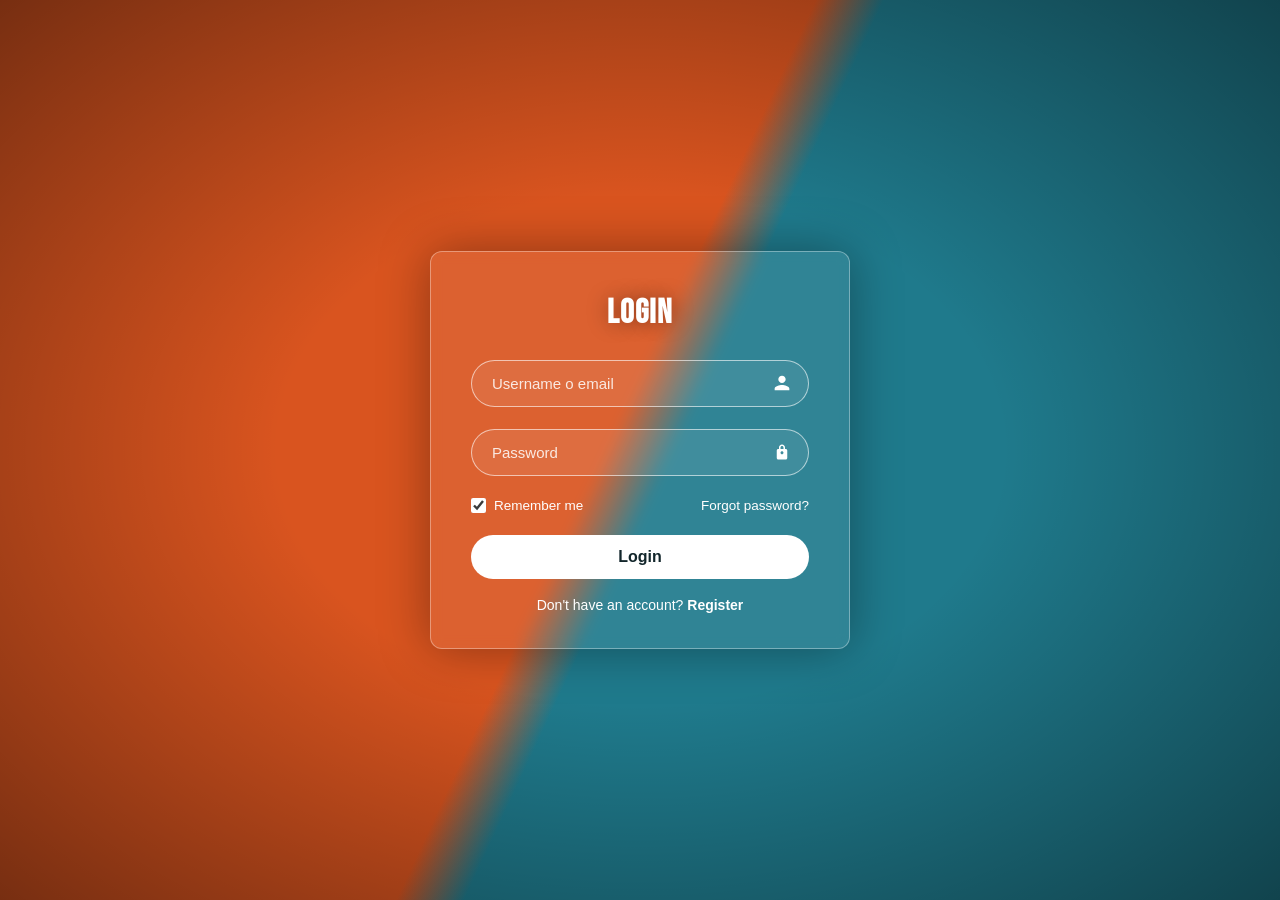
<file: index.html>
<!DOCTYPE html>
<html lang="it">
<head>
<meta charset="UTF-8">
<meta name="viewport" content="width=device-width, initial-scale=1.0">
<title>Login</title>
<script>
  (function(){
    var theme = localStorage.getItem('videoteca-theme');
    if(theme) document.documentElement.setAttribute('data-theme', theme);
  })();
</script>
<link rel="stylesheet" href="styles.css?v=6">
<style>
  * { margin: 0; padding: 0; box-sizing: border-box; font-family: 'Poppins', 'Segoe UI', Arial, sans-serif; }

  body {
    min-height: 100vh;
    display: flex;
    align-items: center;
    justify-content: center;
    font-family: 'Poppins', 'Segoe UI', Arial, sans-serif;
    background: linear-gradient(115deg, rgba(var(--wash-1-rgb),1) 0%, rgba(var(--wash-1-rgb),1) 48%, rgba(var(--wash-2-rgb),1) 52%, rgba(var(--wash-2-rgb),1) 100%);
    position: relative;
    overflow: hidden;
  }

  /* soft cinematic grain / vignette overlay */
  body::before {
    content: "";
    position: absolute;
    inset: 0;
    background: radial-gradient(ellipse at center, rgba(0,0,0,0) 40%, rgba(0,0,0,0.45) 100%);
    z-index: 1;
    pointer-events: none;
  }

  /* Login card */
  .login-card {
    position: relative;
    z-index: 10;
    width: 420px;
    max-width: 90vw;
    padding: 45px 40px 35px;
    background: rgba(255, 255, 255, 0.08);
    border: 1px solid rgba(255, 255, 255, 0.35);
    border-radius: 12px;
    backdrop-filter: blur(6px);
    -webkit-backdrop-filter: blur(6px);
    box-shadow: 0 0 50px rgba(0, 0, 0, 0.35);
  }

  .login-card h1 {
    text-align: center;
    color: #fff;
    font-size: 34px;
    font-weight: 700;
    margin-bottom: 30px;
    text-shadow: 0 0 20px rgba(0, 0, 0, 0.4);
  }

  .input-group {
    position: relative;
    margin-bottom: 22px;
  }

  .input-group input {
    width: 100%;
    padding: 14px 45px 14px 20px;
    background: rgba(255, 255, 255, 0.08);
    border: 1.5px solid rgba(255, 255, 255, 0.6);
    border-radius: 30px;
    color: #fff;
    font-size: 15px;
    outline: none;
    transition: border-color 0.2s ease, background 0.2s ease;
  }

  .input-group input::placeholder {
    color: rgba(255, 255, 255, 0.85);
  }

  .input-group input:focus {
    border-color: #fff;
    background: rgba(255, 255, 255, 0.14);
  }

  .input-group .icon {
    position: absolute;
    right: 18px;
    top: 50%;
    transform: translateY(-50%);
    color: #fff;
    width: 18px;
    height: 18px;
    pointer-events: none;
  }

  .options-row {
    display: flex;
    align-items: center;
    justify-content: space-between;
    margin-bottom: 22px;
    font-size: 13.5px;
    color: #fff;
  }

  .remember-me {
    display: flex;
    align-items: center;
    gap: 8px;
  }

  .remember-me input[type="checkbox"] {
    width: 15px;
    height: 15px;
    accent-color: #fff;
    cursor: pointer;
  }

  .options-row a {
    color: #fff;
    text-decoration: none;
  }

  .options-row a:hover {
    text-decoration: underline;
  }

  .login-btn {
    width: 100%;
    padding: 13px;
    border: none;
    border-radius: 30px;
    background: #fff;
    color: #12262b;
    font-size: 16px;
    font-weight: 600;
    cursor: pointer;
    transition: transform 0.15s ease, box-shadow 0.15s ease;
    margin-bottom: 18px;
  }

  .form-error {
    background: rgba(var(--crimson-rgb), 0.25);
    border: 1px solid rgba(255, 255, 255, 0.4);
    color: #fff;
    font-size: 13px;
    text-align: center;
    padding: 10px 14px;
    border-radius: 10px;
    margin-bottom: 18px;
    display: none;
  }

  .form-error.show { display: block; }

  .auth-view { display: none; }
  .auth-view.active { display: block; }

  .login-btn:hover {
    transform: translateY(-1px);
    box-shadow: 0 6px 18px rgba(0, 0, 0, 0.25);
  }

  .register-text {
    text-align: center;
    color: #fff;
    font-size: 14px;
  }

  .register-text a {
    color: #fff;
    font-weight: 700;
    text-decoration: none;
  }

  .register-text a:hover {
    text-decoration: underline;
  }

  @media (max-width: 480px) {
    .login-card {
      padding: 35px 25px 25px;
    }
    .login-card h1 {
      font-size: 28px;
    }
  }
</style>
</head>
<body>

  <!-- LOGIN -->
  <form class="login-card auth-view active" id="loginView">
    <h1>Login</h1>

    <div class="form-error" id="loginError"></div>

    <div class="input-group">
      <input type="text" id="loginUsername" placeholder="Username o email" required>
      <svg class="icon" viewBox="0 0 24 24" fill="currentColor"><path d="M12 12c2.7 0 4.9-2.2 4.9-4.9S14.7 2.2 12 2.2 7.1 4.4 7.1 7.1 9.3 12 12 12zm0 2.5c-3.3 0-9.8 1.6-9.8 4.9v2.4h19.6v-2.4c0-3.3-6.5-4.9-9.8-4.9z"/></svg>
    </div>

    <div class="input-group">
      <input type="password" id="loginPassword" placeholder="Password" required>
      <svg class="icon" viewBox="0 0 24 24" fill="currentColor"><path d="M17 8h-1V6c0-2.2-1.8-4-4-4S8 3.8 8 6v2H7c-1.1 0-2 .9-2 2v10c0 1.1.9 2 2 2h10c1.1 0 2-.9 2-2V10c0-1.1-.9-2-2-2zM10 6c0-1.1.9-2 2-2s2 .9 2 2v2h-4V6zm2 9c-1.1 0-2-.9-2-2s.9-2 2-2 2 .9 2 2-.9 2-2 2z"/></svg>
    </div>

    <div class="options-row">
      <label class="remember-me">
        <input type="checkbox" id="loginRemember" checked>
        Remember me
      </label>
      <a href="#" id="forgotLink">Forgot password?</a>
    </div>

    <button type="submit" class="login-btn">Login</button>

    <div class="register-text">
      Don't have an account? <a href="#" id="goToRegister">Register</a>
    </div>
  </form>

  <!-- REGISTER -->
  <form class="login-card auth-view" id="registerView">
    <h1>Register</h1>

    <div class="form-error" id="registerError"></div>

    <div class="input-group">
      <input type="text" id="registerUsername" placeholder="Username" required>
      <svg class="icon" viewBox="0 0 24 24" fill="currentColor"><path d="M12 12c2.7 0 4.9-2.2 4.9-4.9S14.7 2.2 12 2.2 7.1 4.4 7.1 7.1 9.3 12 12 12zm0 2.5c-3.3 0-9.8 1.6-9.8 4.9v2.4h19.6v-2.4c0-3.3-6.5-4.9-9.8-4.9z"/></svg>
    </div>

    <div class="input-group">
      <input type="email" id="registerEmail" placeholder="Email" required>
      <svg class="icon" viewBox="0 0 24 24" fill="currentColor"><path d="M20 4H4c-1.1 0-2 .9-2 2v12c0 1.1.9 2 2 2h16c1.1 0 2-.9 2-2V6c0-1.1-.9-2-2-2zm0 4-8 5-8-5V6l8 5 8-5v2z"/></svg>
    </div>

    <div class="input-group">
      <input type="password" id="registerPassword" placeholder="Password" required>
      <svg class="icon" viewBox="0 0 24 24" fill="currentColor"><path d="M17 8h-1V6c0-2.2-1.8-4-4-4S8 3.8 8 6v2H7c-1.1 0-2 .9-2 2v10c0 1.1.9 2 2 2h10c1.1 0 2-.9 2-2V10c0-1.1-.9-2-2-2zM10 6c0-1.1.9-2 2-2s2 .9 2 2v2h-4V6zm2 9c-1.1 0-2-.9-2-2s.9-2 2-2 2 .9 2 2-.9 2-2 2z"/></svg>
    </div>

    <div class="input-group">
      <input type="password" id="registerPasswordConfirm" placeholder="Conferma password" required>
      <svg class="icon" viewBox="0 0 24 24" fill="currentColor"><path d="M17 8h-1V6c0-2.2-1.8-4-4-4S8 3.8 8 6v2H7c-1.1 0-2 .9-2 2v10c0 1.1.9 2 2 2h10c1.1 0 2-.9 2-2V10c0-1.1-.9-2-2-2zM10 6c0-1.1.9-2 2-2s2 .9 2 2v2h-4V6zm2 9c-1.1 0-2-.9-2-2s.9-2 2-2 2 .9 2 2-.9 2-2 2z"/></svg>
    </div>

    <button type="submit" class="login-btn">Register</button>

    <div class="register-text">
      Hai già un account? <a href="#" id="goToLogin">Login</a>
    </div>
  </form>

  <div class="overlay" id="forgotOverlay" style="display:none;">
    <div class="modal">
      <h2>Password dimenticata</h2>
      <p style="margin-bottom:16px; font-size:14px; color:var(--muted);">Inserisci il tuo username o la tua email: se l'account esiste, ti mandiamo un link per reimpostare la password.</p>
      <div class="form-error" id="forgotError"></div>
      <div class="form-success" id="forgotSuccess"></div>
      <div class="field">
        <label>Username o email</label>
        <input type="text" id="forgotIdentifier" placeholder="Username o email">
      </div>
      <div class="modal-actions">
        <button class="btn ghost" id="forgotCancel">Chiudi</button>
        <button class="btn primary" id="forgotSubmit">Invia link</button>
      </div>
    </div>
  </div>

  <script>
    (function () {
      const TOKEN_KEY = 'videoteca-token';
      const USERNAME_KEY = 'videoteca-username';

      // ATTENZIONE: sostituisci questo indirizzo con l'URL del tuo server
      // dopo averlo pubblicato su Render (vedi la guida ricevuta in chat).
      const API_BASE = 'https://videoteca-backend.onrender.com/api';

      // Se l'utente ha già un token salvato, salta direttamente alla homepage
      if (localStorage.getItem(TOKEN_KEY) || sessionStorage.getItem(TOKEN_KEY)) {
        window.location.replace('homepage.html');
        return;
      }

      async function apiRequest(path, body) {
        const res = await fetch(API_BASE + path, {
          method: 'POST',
          headers: { 'Content-Type': 'application/json' },
          body: JSON.stringify(body)
        });
        let data = null;
        try { data = await res.json(); } catch (e) { /* risposta vuota */ }
        if (!res.ok) {
          throw new Error((data && data.error) || 'Impossibile contattare il server.');
        }
        return data;
      }

      function setAuth(token, username, remember) {
        if (remember) {
          localStorage.setItem(TOKEN_KEY, token);
          localStorage.setItem(USERNAME_KEY, username);
        } else {
          sessionStorage.setItem(TOKEN_KEY, token);
          sessionStorage.setItem(USERNAME_KEY, username);
        }
      }

      function showError(el, message) {
        el.textContent = message;
        el.classList.add('show');
      }

      function hideError(el) {
        el.classList.remove('show');
      }

      function setLoading(button, loading, label) {
        button.disabled = loading;
        button.textContent = loading ? 'Attendere…' : label;
      }

      const loginView = document.getElementById('loginView');
      const registerView = document.getElementById('registerView');

      document.getElementById('goToRegister').onclick = (e) => {
        e.preventDefault();
        loginView.classList.remove('active');
        registerView.classList.add('active');
      };

      document.getElementById('goToLogin').onclick = (e) => {
        e.preventDefault();
        registerView.classList.remove('active');
        loginView.classList.add('active');
      };

      document.getElementById('forgotLink').onclick = (e) => {
        e.preventDefault();
        hideError(forgotError);
        forgotSuccessEl.classList.remove('show');
        document.getElementById('forgotIdentifier').value = '';
        forgotOverlay.style.display = 'flex';
      };

      const forgotOverlay = document.getElementById('forgotOverlay');
      const forgotError = document.getElementById('forgotError');
      const forgotSuccessEl = document.getElementById('forgotSuccess');

      document.getElementById('forgotCancel').onclick = () => { forgotOverlay.style.display = 'none'; };
      forgotOverlay.onclick = (e) => { if (e.target === forgotOverlay) forgotOverlay.style.display = 'none'; };

      document.getElementById('forgotSubmit').onclick = async () => {
        hideError(forgotError);
        forgotSuccessEl.classList.remove('show');

        const identifier = document.getElementById('forgotIdentifier').value.trim();
        if (!identifier) {
          showError(forgotError, 'Inserisci username o email.');
          return;
        }

        const submitBtn = document.getElementById('forgotSubmit');
        setLoading(submitBtn, true, 'Invia link');
        try {
          const data = await apiRequest('/auth/forgot-password', { identifier });
          forgotSuccessEl.textContent = data.message || "Se l'account esiste, riceverai a breve un'email.";
          forgotSuccessEl.classList.add('show');
          setLoading(submitBtn, false, 'Invia link');
        } catch (err) {
          showError(forgotError, err.message);
          setLoading(submitBtn, false, 'Invia link');
        }
      };

      // ---- Login ----
      const loginError = document.getElementById('loginError');
      loginView.addEventListener('submit', async function (e) {
        e.preventDefault();
        hideError(loginError);

        const username = document.getElementById('loginUsername').value.trim();
        const password = document.getElementById('loginPassword').value;
        const remember = document.getElementById('loginRemember').checked;

        if (!username || !password) {
          showError(loginError, 'Inserisci username e password.');
          return;
        }

        const submitBtn = loginView.querySelector('.login-btn');
        setLoading(submitBtn, true);
        try {
          const data = await apiRequest('/auth/login', { username, password });
          setAuth(data.token, data.username, remember);
          window.location.href = 'welcome.html';
        } catch (err) {
          showError(loginError, err.message);
          setLoading(submitBtn, false, 'Login');
        }
      });

      // ---- Register ----
      const registerError = document.getElementById('registerError');
      registerView.addEventListener('submit', async function (e) {
        e.preventDefault();
        hideError(registerError);

        const username = document.getElementById('registerUsername').value.trim();
        const email = document.getElementById('registerEmail').value.trim().toLowerCase();
        const password = document.getElementById('registerPassword').value;
        const confirm = document.getElementById('registerPasswordConfirm').value;

        if (!username || !email || !password || !confirm) {
          showError(registerError, 'Compila tutti i campi.');
          return;
        }
        const emailPattern = /^[^\s@]+@[^\s@]+\.[^\s@]+$/;
        if (!emailPattern.test(email)) {
          showError(registerError, 'Inserisci un indirizzo email valido.');
          return;
        }
        if (password !== confirm) {
          showError(registerError, 'Le password non coincidono.');
          return;
        }

        const submitBtn = registerView.querySelector('.login-btn');
        setLoading(submitBtn, true);
        try {
          const data = await apiRequest('/auth/register', { username, email, password });
          setAuth(data.token, data.username, true);
          window.location.href = 'welcome.html';
        } catch (err) {
          showError(registerError, err.message);
          setLoading(submitBtn, false, 'Register');
        }
      });
    })();
  </script>

</body>
</html>
</file>
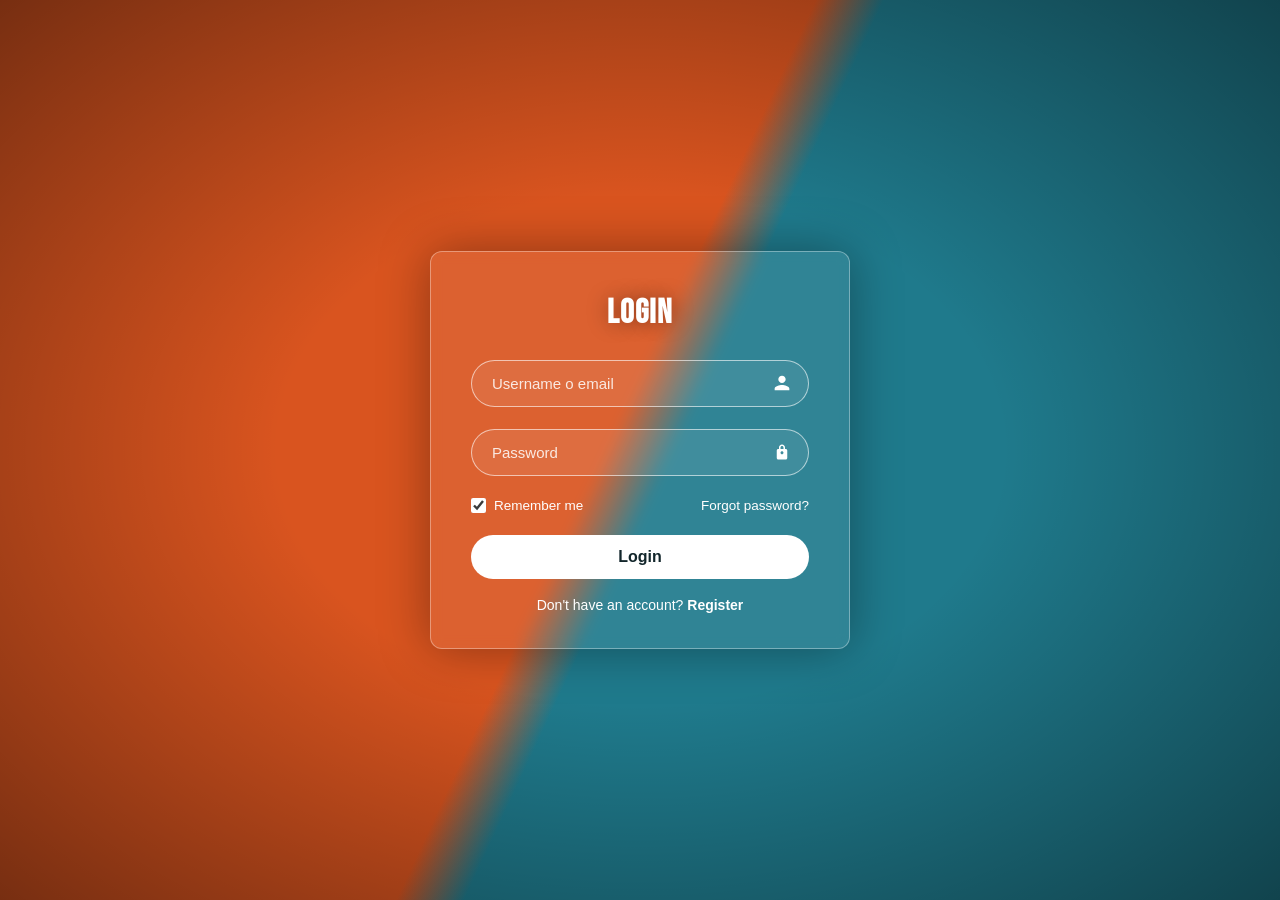
<file: genre.html>
<!DOCTYPE html>
<html lang="it">
<head>
<meta charset="UTF-8">
<meta name="viewport" content="width=device-width, initial-scale=1.0">
<title>Genere — Videoteca</title>
<script>
  // Guardia di accesso: senza un token salvato si torna al login
  if (!localStorage.getItem('videoteca-token') && !sessionStorage.getItem('videoteca-token')) {
    window.location.replace('index.html');
  }
  // Applica il tema scelto dall'utente (letto localmente per evitare lo sfarfallio iniziale)
  (function(){
    var theme = localStorage.getItem('videoteca-theme');
    if(theme) document.documentElement.setAttribute('data-theme', theme);
  })();
</script>
<link rel="stylesheet" href="styles.css?v=6">
<style>
  .genre-page-header{ display:flex; align-items:center; gap: 14px; margin-bottom: 20px; }
  .genre-page-header h1{ font-family:'Bebas Neue',sans-serif; font-size: 32px; letter-spacing: 0.5px; margin:0; }
  .genre-page-toolbar{ display:flex; justify-content: space-between; align-items:center; gap: 16px; flex-wrap: wrap; margin-bottom: 26px; }
  .genre-search-field{ display:flex; align-items:center; gap: 8px; flex: 1 1 280px; max-width: 420px; background: var(--panel-raised); border: 1px solid var(--line); border-radius: 999px; padding: 8px 16px; }
  .genre-search-field input{ flex:1; background:none; border:none; outline:none; color: var(--text); font-family:'Inter',sans-serif; font-size: 14px; }
  .genre-type-filter{ display:flex; gap: 6px; flex-wrap: wrap; }
  .genre-type-filter button{ font-family:'JetBrains Mono',monospace; font-size: 12px; letter-spacing: 0.5px; background: transparent; border: 1px solid var(--line); color: var(--muted); padding: 7px 14px; border-radius: 999px; cursor:pointer; }
  .genre-type-filter button:hover{ border-color: var(--orange-dim); color: var(--text); }
  .genre-type-filter button.active{ background: var(--orange); border-color: var(--orange); color: #FCEFE6; font-weight: 700; }
  .genre-page-grid{ display:flex; flex-wrap: wrap; gap: 20px; }
  .genre-page-empty{ width:100%; text-align:center; padding: 60px 20px; color: var(--muted); font-family:'JetBrains Mono',monospace; }
</style>
</head>
<body>
<div class="wrap">
  <div class="session-bar">
    <div class="session-identity">
      <label class="avatar-upload" id="avatarUpload" title="Cambia foto profilo">
        <img class="avatar-img" id="avatarImg" alt="">
        <span class="avatar-initial" id="avatarInitial"></span>
        <input type="file" accept="image/*" id="avatarInput" hidden>
      </label>
      <a href="profilo.html" class="profile-link"><strong id="sessionUserName"></strong></a>
    </div>
    <button class="btn ghost" id="btnLogout">Esci</button>
  </div>

  <div class="genre-page-header">
    <a href="homepage.html" class="back-arrow" title="Torna alla videoteca" aria-label="Torna alla videoteca">←</a>
    <h1 id="pageTitle">Genere</h1>
  </div>

  <div class="genre-page-toolbar">
    <form class="genre-search-field" id="genreSearchForm">
      <span class="online-search-icon">🔍</span>
      <input type="search" id="genreSearchInput" placeholder="Cerca in questo genere..." enterkeyhint="search" autocomplete="off">
    </form>
    <div class="genre-type-filter">
      <button type="button" class="active" data-type="all">Tutti</button>
      <button type="button" data-type="movie">Film</button>
      <button type="button" data-type="tv">Serie TV</button>
    </div>
  </div>

  <div class="genre-page-grid" id="genrePageGrid"></div>
</div>

<script>
(function () {
  const TOKEN_KEY = 'videoteca-token';
  const USERNAME_KEY = 'videoteca-username';

  // ATTENZIONE: sostituisci questo indirizzo con l'URL del tuo server
  // dopo averlo pubblicato su Render (stesso indirizzo usato negli altri file).
  const API_BASE = 'https://videoteca-backend.onrender.com/api';

  function getToken(){
    return localStorage.getItem(TOKEN_KEY) || sessionStorage.getItem(TOKEN_KEY);
  }
  function getStoredUsername(){
    return localStorage.getItem(USERNAME_KEY) || sessionStorage.getItem(USERNAME_KEY);
  }
  function redirectToLogin(){
    localStorage.removeItem(TOKEN_KEY); sessionStorage.removeItem(TOKEN_KEY);
    localStorage.removeItem(USERNAME_KEY); sessionStorage.removeItem(USERNAME_KEY);
    window.location.replace('index.html');
  }

  async function apiFetch(path, options = {}){
    const token = getToken();
    const headers = Object.assign({ 'Content-Type': 'application/json' }, options.headers || {});
    if(token) headers['Authorization'] = 'Bearer ' + token;
    const res = await fetch(API_BASE + path, Object.assign({}, options, { headers }));
    let data = null;
    try{ data = await res.json(); }catch(e){ /* risposta vuota */ }
    if(!res.ok){
      const err = new Error((data && data.error) || ('Errore del server (' + res.status + ').'));
      err.status = res.status;
      throw err;
    }
    return data;
  }

  function escapeHtml(str) {
    const div = document.createElement('div');
    div.textContent = str;
    return div.innerHTML;
  }
  function uid(){
    return 'id-' + Date.now().toString(36) + '-' + Math.random().toString(36).slice(2, 8);
  }
  function showNotice(message){
    const t = document.createElement('div');
    t.className = 'notice-toast';
    t.textContent = message;
    document.body.appendChild(t);
    setTimeout(() => t.remove(), 3200);
  }

  // ---------- Sessione / Logout / Avatar (stessa logica delle altre pagine) ----------
  const authUser = getStoredUsername();
  const sessionUserName = document.getElementById('sessionUserName');
  if (sessionUserName) sessionUserName.textContent = authUser || '';
  document.getElementById('btnLogout').onclick = () => redirectToLogin();

  const avatarImg = document.getElementById('avatarImg');
  const avatarInitial = document.getElementById('avatarInitial');
  const avatarInput = document.getElementById('avatarInput');

  function displayAvatar(dataUrl, usernameForInitial){
    if(dataUrl){
      avatarImg.src = dataUrl;
      avatarImg.style.display = 'block';
      avatarInitial.style.display = 'none';
    } else {
      avatarImg.style.display = 'none';
      avatarInitial.style.display = 'flex';
      avatarInitial.textContent = (usernameForInitial || '?').trim().charAt(0).toUpperCase();
    }
  }

  async function loadAccountInfo(){
    try{
      const me = await apiFetch('/me');
      if(me && me.username && sessionUserName) sessionUserName.textContent = me.username;
      displayAvatar(me ? me.avatar : null, me ? me.username : authUser);
    }catch(e){
      if(e.status === 401){ redirectToLogin(); return; }
      displayAvatar(null, authUser);
    }
  }
  loadAccountInfo();

  if(avatarInput) avatarInput.onchange = () => {
    const file = avatarInput.files && avatarInput.files[0];
    if(!file) return;
    const reader = new FileReader();
    reader.onload = (e) => {
      const img = new Image();
      img.onload = () => {
        const size = 160;
        const canvas = document.createElement('canvas');
        canvas.width = size; canvas.height = size;
        const ctx = canvas.getContext('2d');
        const scale = Math.max(size / img.width, size / img.height);
        const w = img.width * scale, h = img.height * scale;
        ctx.drawImage(img, (size - w) / 2, (size - h) / 2, w, h);
        const dataUrl = canvas.toDataURL('image/jpeg', 0.85);
        apiFetch('/me/avatar', { method:'PUT', body: JSON.stringify({ avatar: dataUrl }) })
          .then(() => displayAvatar(dataUrl, authUser))
          .catch(err => showNotice('Non sono riuscito a salvare la foto: ' + err.message));
      };
      img.src = e.target.result;
    };
    reader.readAsDataURL(file);
    avatarInput.value = '';
  };

  // ---------- Genere dalla query string ----------
  const params = new URLSearchParams(window.location.search);
  const genreId = params.get('id');
  const genreName = params.get('name') || 'Genere';
  document.title = genreName + ' — Videoteca';
  document.getElementById('pageTitle').textContent = genreName;

  if(!genreId){
    document.getElementById('genrePageGrid').innerHTML = '<div class="genre-page-empty">Genere non valido. Torna alla videoteca e riprova.</div>';
    return;
  }

  // ---------- Collezione (serve per sapere cosa è già nello scaffale) ----------
  let shows = [];
  async function loadShows(){
    try{
      const data = await apiFetch('/shows');
      shows = Array.isArray(data) ? data : [];
    }catch(e){
      if(e.status === 401){ redirectToLogin(); return; }
      shows = [];
    }
  }
  function saveShows(){
    apiFetch('/shows', { method:'PUT', body: JSON.stringify(shows) })
      .catch(e => {
        if(e.status === 401){ redirectToLogin(); return; }
        showNotice('Non sono riuscito a salvare i dati sul server.');
      });
  }

  function isInShelf(item){
    const wantedType = item.mediaType === 'movie' ? 'film' : 'serie';
    return shows.some(s => s.tmdbId === item.tmdbId && s.type === wantedType);
  }

  function applyAddButtonState(btn, added){
    btn.textContent = added ? '✓' : '+';
  }

  function buildResultCard(item){
    const card = document.createElement('div');
    card.className = 'trending-card';
    card.innerHTML = `
      <div class="trending-poster">
        ${item.posterUrl ? `<img src="${item.posterUrl}" alt="" loading="lazy">` : '🎬'}
        <button type="button" class="trending-add" data-action="add" title="Aggiungi allo scaffale">+</button>
      </div>
      ${item.rating ? `<span class="trending-rating">★ ${item.rating}</span>` : ''}
      <div class="trending-title">${escapeHtml(item.title)}${item.year ? ` <span class="trending-year">(${escapeHtml(item.year)})</span>` : ''}</div>
    `;
    card.dataset.mediaType = item.mediaType;
    const addBtn = card.querySelector('.trending-add');
    applyAddButtonState(addBtn, isInShelf(item));
    addBtn.onclick = (e) => {
      e.stopPropagation();
      toggleAdd(item, addBtn);
    };
    return card;
  }

  async function toggleAdd(item, addBtn){
    if(addBtn.dataset.busy === '1') return;

    if(isInShelf(item)){
      const wantedType = item.mediaType === 'movie' ? 'film' : 'serie';
      const existing = shows.find(s => s.tmdbId === item.tmdbId && s.type === wantedType);
      if(existing){
        shows = shows.filter(s => s.id !== existing.id);
        saveShows();
        applyAddButtonState(addBtn, false);
        showNotice(`"${existing.title}" rimosso dallo scaffale.`);
      }
      return;
    }

    addBtn.dataset.busy = '1';
    addBtn.textContent = '…';

    let details;
    try{
      details = await apiFetch('/catalog/details?id=' + item.tmdbId + '&type=' + item.mediaType);
    }catch(e){
      if(e.status === 401){ redirectToLogin(); return; }
      showNotice('Impossibile recuperare i dettagli: ' + e.message);
      addBtn.dataset.busy = '';
      addBtn.textContent = '+';
      return;
    }

    shows.unshift({
      id: uid(),
      title: details.title,
      type: details.type,
      rating: 0,
      favorite: false,
      episodeRuntime: details.episodeRuntime || null,
      posterUrl: details.posterUrl || item.posterUrl || null,
      backdropUrl: details.backdropUrl || null,
      tmdbId: item.tmdbId || null,
      lastModifiedAt: Date.now(),
      seasons: details.seasons
    });
    saveShows();
    addBtn.dataset.busy = '';
    applyAddButtonState(addBtn, true);

    showNotice('"' + details.title + '" aggiunto alla videoteca.');
  }

  // ---------- Elenco del genere + ricerca all'interno del genere ----------
  const grid = document.getElementById('genrePageGrid');
  const searchForm = document.getElementById('genreSearchForm');
  const searchInput = document.getElementById('genreSearchInput');
  const filterButtons = document.querySelectorAll('.genre-type-filter button');

  let currentResults = [];
  let currentTypeFilter = 'all';

  function renderResults(){
    grid.innerHTML = '';
    const filtered = currentTypeFilter === 'all'
      ? currentResults
      : currentResults.filter(item => item.mediaType === currentTypeFilter);

    if(filtered.length === 0){
      grid.innerHTML = '<div class="genre-page-empty">Nessun titolo trovato.</div>';
      return;
    }
    filtered.forEach(item => grid.appendChild(buildResultCard(item)));
  }

  filterButtons.forEach(btn => {
    btn.onclick = () => {
      filterButtons.forEach(b => b.classList.remove('active'));
      btn.classList.add('active');
      currentTypeFilter = btn.dataset.type;
      renderResults();
    };
  });

  async function loadGenreTitles(){
    grid.innerHTML = '<div class="genre-page-empty">Caricamento…</div>';
    try{
      currentResults = await apiFetch('/catalog/genre-titles?id=' + encodeURIComponent(genreId));
    }catch(e){
      if(e.status === 401){ redirectToLogin(); return; }
      grid.innerHTML = '<div class="genre-page-empty">' + escapeHtml(e.message || 'Errore durante il caricamento.') + '</div>';
      return;
    }
    renderResults();
  }

  async function searchInGenre(query){
    grid.innerHTML = '<div class="genre-page-empty">Ricerca in corso…</div>';
    try{
      currentResults = await apiFetch('/catalog/genre-search?id=' + encodeURIComponent(genreId) + '&query=' + encodeURIComponent(query));
    }catch(e){
      if(e.status === 401){ redirectToLogin(); return; }
      grid.innerHTML = '<div class="genre-page-empty">' + escapeHtml(e.message || 'Errore durante la ricerca.') + '</div>';
      return;
    }
    renderResults();
  }

  searchForm.addEventListener('submit', (e) => {
    e.preventDefault();
    const query = searchInput.value.trim();
    if(!query){ loadGenreTitles(); return; }
    searchInGenre(query);
  });

  // ---------- Init ----------
  async function init(){
    await loadShows();
    await loadGenreTitles();
  }
  init();
})();
</script>
</body>
</html>
</file>
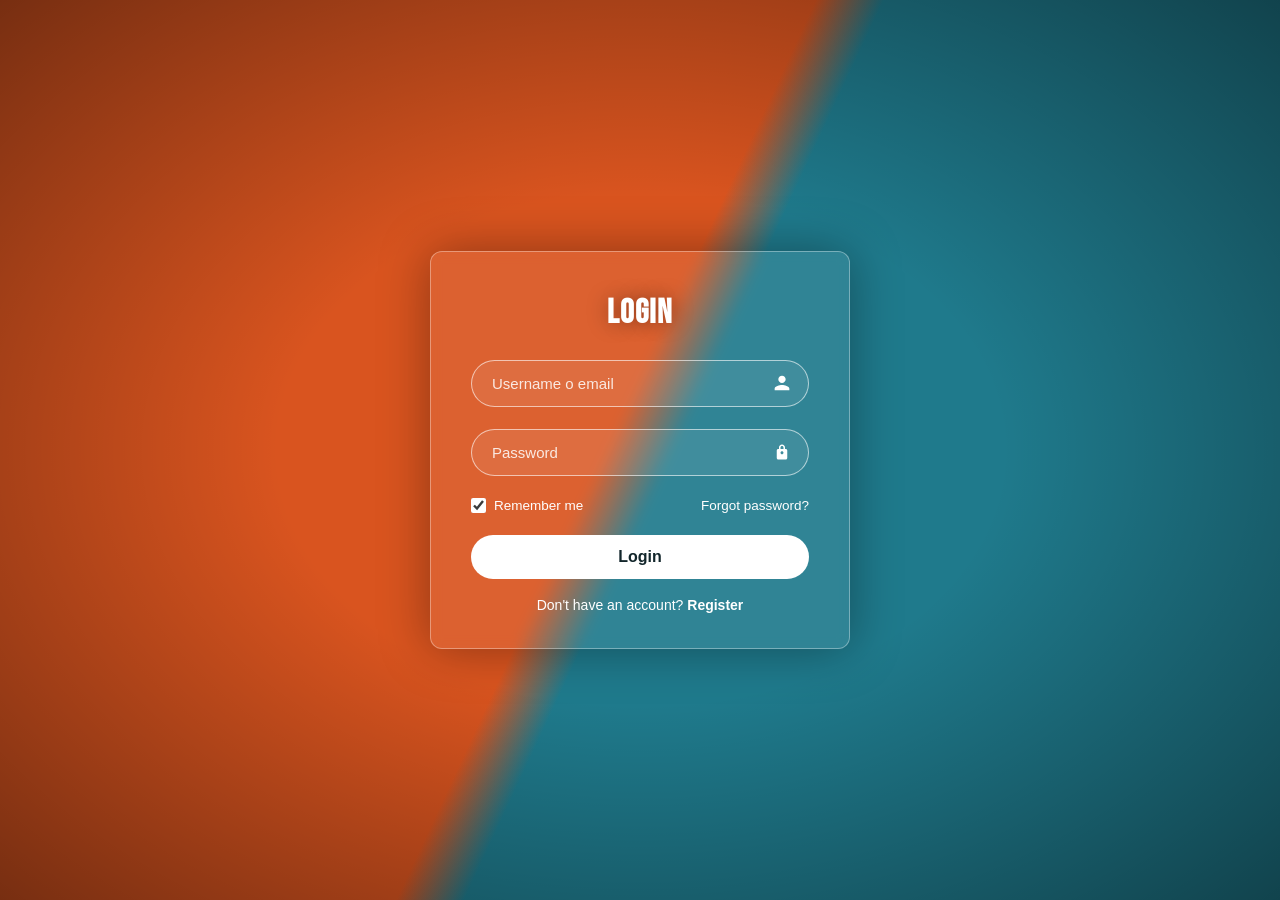
<file: homepage.html>
<!DOCTYPE html>
<html lang="it">
<head>
<meta charset="UTF-8">
<meta name="viewport" content="width=device-width, initial-scale=1.0">
<title>Videoteca — la mia collezione</title>
<script>
  // Guardia di accesso: senza un token salvato si torna al login
  if (!localStorage.getItem('videoteca-token') && !sessionStorage.getItem('videoteca-token')) {
    window.location.replace('index.html');
  }
  // Applica il tema scelto dall'utente (letto localmente per evitare lo sfarfallio iniziale)
  (function(){
    var theme = localStorage.getItem('videoteca-theme');
    if(theme) document.documentElement.setAttribute('data-theme', theme);
  })();
</script>
<link rel="stylesheet" href="styles.css?v=6">

</head>
<body>

<nav class="topnav">
  <div class="topnav-inner">
    <a href="homepage.html" class="topnav-logo">vid<span class="clapper" aria-hidden="true"><svg viewBox="0 0 24 24" class="clapper-svg">
      <rect x="2" y="11" width="20" height="10" rx="2" class="clapper-base"/>
      <rect x="2" y="3" width="20" height="7" rx="1.5" class="clapper-arm">
        <animateTransform attributeName="transform" type="rotate" values="0 3 11; -24 3 11; 0 3 11" keyTimes="0;0.4;1" dur="2.6s" repeatCount="indefinite"/>
      </rect>
      <circle cx="3" cy="11" r="1.3" class="clapper-hinge"/>
    </svg></span>oteca</a>

    <div class="topnav-links">
      <a href="homepage.html" class="topnav-link active" id="navBoard">Board</a>
      <a href="#" class="topnav-link" id="navMovies">Movies</a>
      <a href="#" class="topnav-link" id="navSeries">Series</a>
      <a href="#" class="topnav-link" id="navStats">Statistiche</a>
    </div>

    <form class="topnav-search" id="onlineSearchForm">
      <span class="online-search-icon">🔍</span>
      <input type="search" id="onlineSearchInput" placeholder="Search" enterkeyhint="search" autocomplete="off">
      <div class="online-search-live" id="onlineSearchLive" style="display:none;"></div>
    </form>

    <div class="topnav-user">
      <label class="avatar-upload" id="avatarUpload" title="Cambia foto profilo">
        <img class="avatar-img" id="avatarImg" alt="">
        <span class="avatar-initial" id="avatarInitial"></span>
        <input type="file" accept="image/*" id="avatarInput" hidden>
      </label>
      <a href="profilo.html" class="profile-link topnav-username"><strong id="sessionUserName"></strong></a>
    </div>
  </div>
</nav>

<script>
  if (window.matchMedia && window.matchMedia('(prefers-reduced-motion: reduce)').matches) {
    document.querySelectorAll('.clapper-arm animateTransform').forEach(el => el.remove());
  }
</script>

<div class="wrap">

  <div class="now-watching-section" id="nowWatchingSection">
    <div class="now-watching-hero" id="nowWatchingHero"></div>
    <div class="now-watching-side">
      <div class="now-watching-panel">
        <h3 class="now-watching-side-title">Episodi successivi</h3>
        <div class="now-watching-episodes" id="nowWatchingEpisodes"></div>
      </div>
      <div class="now-watching-panel">
        <h3 class="now-watching-side-title">In corso</h3>
        <div class="now-watching-items" id="nowWatchingItems"></div>
      </div>
    </div>
  </div>

  <div class="favorites-section" id="favoritesSection">
    <div class="favorites-header" id="favoritesHeader">
      <h2>Preferiti</h2>
      <span class="favorites-count" id="favoritesCount">0</span>
      <div class="favorites-nav-arrows">
        <button class="favorites-arrow" id="favoritesPrev" title="Precedente" aria-label="Precedente">‹</button>
        <button class="favorites-arrow" id="favoritesNext" title="Successivo" aria-label="Successivo">›</button>
      </div>
    </div>
    <div class="favorites-carousel" id="favoritesGrid"></div>
  </div>

  <div class="trending-section" id="myMoviesSection">
    <div class="trending-header"><h2>I tuoi film</h2></div>
    <div class="trending-carousel" id="myMoviesCarousel"></div>
  </div>

  <div class="trending-section" id="mySeriesSection">
    <div class="trending-header"><h2>Le tue serie</h2></div>
    <div class="trending-carousel" id="mySeriesCarousel"></div>
  </div>

  <div class="genres-section" id="genresSection">
    <div class="genres-header"><h2>Generi Popolari</h2></div>
    <div class="genres-carousel" id="genresCarousel"></div>
  </div>

  <div class="trending-section" id="trendingTvSection">
    <div class="trending-header"><h2>Serie TV del momento</h2><a href="trending.html?type=tv" class="trending-see-all">Vedi tutte →</a></div>
    <div class="trending-carousel" id="trendingTvCarousel"></div>
  </div>

  <div class="trending-section" id="trendingMoviesSection">
    <div class="trending-header"><h2>Film del momento</h2><a href="trending.html?type=movie" class="trending-see-all">Vedi tutte →</a></div>
    <div class="trending-carousel" id="trendingMoviesCarousel"></div>
  </div>


</div>

<div class="overlay" id="confirmOverlay" style="display:none;">
  <div class="modal">
    <h2>Conferma</h2>
    <p id="confirmMessage"></p>
    <div class="modal-actions">
      <button class="btn ghost" id="confirmNo">Annulla</button>
      <button class="btn primary" id="confirmYes">Rimuovi</button>
    </div>
  </div>
</div>

<script>
(function(){
  // ATTENZIONE: sostituisci questo indirizzo con l'URL del tuo server
  // dopo averlo pubblicato su Render (vedi la guida ricevuta in chat).
  const API_BASE = 'https://videoteca-backend.onrender.com/api';

  function getToken(){
    return localStorage.getItem('videoteca-token') || sessionStorage.getItem('videoteca-token');
  }
  function getStoredUsername(){
    return localStorage.getItem('videoteca-username') || sessionStorage.getItem('videoteca-username');
  }
  function redirectToLogin(){
    localStorage.removeItem('videoteca-token'); sessionStorage.removeItem('videoteca-token');
    localStorage.removeItem('videoteca-username'); sessionStorage.removeItem('videoteca-username');
    window.location.replace('index.html');
  }

  async function apiFetch(path, options = {}){
    const token = getToken();
    const headers = Object.assign({ 'Content-Type': 'application/json' }, options.headers || {});
    if(token) headers['Authorization'] = 'Bearer ' + token;
    const res = await fetch(API_BASE + path, Object.assign({}, options, { headers }));
    let data = null;
    try{ data = await res.json(); }catch(e){ /* risposta vuota */ }
    if(!res.ok){
      const err = new Error((data && data.error) || ('Errore del server (' + res.status + ').'));
      err.status = res.status;
      throw err;
    }
    return data;
  }

  let shows = [];
  let mediaFilter = 'all';
  const seasonEpisodeNamesCache = new Map(); // 'tvId:season' -> Promise<{[episodeNumber]: {name, stillUrl, runtime}}>

  function getSeasonEpisodeNames(tvId, season){
    const key = tvId + ':' + season;
    if(seasonEpisodeNamesCache.has(key)) return seasonEpisodeNamesCache.get(key);
    const promise = apiFetch('/catalog/episodes?tvId=' + encodeURIComponent(tvId) + '&season=' + season)
      .then(list => {
        const map = {};
        (list || []).forEach(e => { if(e && e.episodeNumber) map[e.episodeNumber] = e; });
        return map;
      })
      .catch(() => {
        seasonEpisodeNamesCache.delete(key); // fallita: non tenere in cache un fallimento, riprova al prossimo render
        return null;
      });
    seasonEpisodeNamesCache.set(key, promise);
    return promise;
  }

  // Per i titoli aggiunti prima che salvassimo il tmdbId, lo recupera cercando
  // il titolo su TMDB e lo salva sulla scheda per non doverlo rifare in futuro.
  const tmdbIdResolveCache = new Map(); // 'tipo:titolo' -> Promise<tmdbId|null>, evita ricerche duplicate in parallelo
  async function resolveTmdbId(show){
    if(show.tmdbId) return show.tmdbId;
    const wantedType = show.type === 'film' ? 'movie' : 'tv';
    const key = wantedType + ':' + show.title.trim().toLowerCase();
    if(tmdbIdResolveCache.has(key)) return tmdbIdResolveCache.get(key);

    const promise = apiFetch('/catalog/search?query=' + encodeURIComponent(show.title))
      .then(results => {
        const matches = (results || []).filter(r => r.mediaType === wantedType);
        if(matches.length === 0) return null;
        const target = show.title.trim().toLowerCase();
        const exact = matches.find(r => r.title.trim().toLowerCase() === target);
        const chosen = exact || matches[0];
        show.tmdbId = chosen.tmdbId;
        saveShows();
        return chosen.tmdbId;
      })
      .catch(() => {
        tmdbIdResolveCache.delete(key);
        return null;
      });
    tmdbIdResolveCache.set(key, promise);
    return promise;
  }

  // ---- "Del momento" (serie TV e film di tendenza da TMDB, non legati alla collezione) ----
  const trendingCache = {}; // 'tv'|'movie' -> Promise<risultati|null>, una sola richiesta per sessione

  function fetchTrending(type){
    if(trendingCache[type]) return trendingCache[type];
    const promise = apiFetch('/catalog/trending?type=' + type)
      .catch((err) => {
        console.error('Errore nel caricamento dei contenuti di tendenza (' + type + '): [' + (err && err.status) + '] ' + (err && err.message));
        delete trendingCache[type]; // fallita: riprova al prossimo render invece di restare bloccati su null
        return null;
      });
    trendingCache[type] = promise;
    return promise;
  }

  // Un titolo "del momento" è già nello scaffale se c'è uno show con lo stesso tmdbId e lo stesso tipo.
  function isInShelf(item){
    const wantedType = item.mediaType === 'movie' ? 'film' : 'serie';
    return shows.some(s => s.tmdbId === item.tmdbId && s.type === wantedType);
  }

  function applyAddButtonState(btn, added){
    btn.textContent = added ? '✓' : '+';
  }

  function buildTrendingCard(item){
    const card = document.createElement('div');
    card.className = 'trending-card';
    card.innerHTML = `
      <div class="trending-poster">
        ${item.posterUrl ? `<img src="${item.posterUrl}" alt="" loading="lazy">` : '🎬'}
        <button type="button" class="trending-add" data-action="add" title="Aggiungi allo scaffale">+</button>
      </div>
      ${item.rating ? `<span class="trending-rating">★ ${item.rating}</span>` : ''}
      <div class="trending-title">${escapeHtml(item.title)}${item.year ? ` <span class="trending-year">(${escapeHtml(item.year)})</span>` : ''}</div>
    `;
    const addBtn = card.querySelector('.trending-add');
    applyAddButtonState(addBtn, isInShelf(item));
    addBtn.onclick = (e) => {
      e.stopPropagation();
      addFromTrending(item, addBtn);
    };
    return card;
  }

  async function addFromTrending(item, addBtn){
    if(addBtn.dataset.busy === '1') return; // evita doppio clic mentre una richiesta è già in corso

    // Se il titolo è già nello scaffale, un secondo clic sullo stesso tasto lo rimuove.
    if(isInShelf(item)){
      const wantedType = item.mediaType === 'movie' ? 'film' : 'serie';
      const existing = shows.find(s => s.tmdbId === item.tmdbId && s.type === wantedType);
      if(existing){
        shows = shows.filter(s => s.id !== existing.id);
        saveShows();
        render();
        showNotice(`"${existing.title}" rimosso dallo scaffale.`);
      }
      return;
    }

    addBtn.dataset.busy = '1';
    addBtn.textContent = '…';

    let details;
    try{
      details = await apiFetch('/catalog/details?id=' + item.tmdbId + '&type=' + item.mediaType);
    }catch(e){
      if(e.status === 401){ redirectToLogin(); return; }
      showNotice('Impossibile recuperare i dettagli: ' + e.message);
      addBtn.dataset.busy = '';
      addBtn.textContent = '+';
      return;
    }

    shows.unshift({
      id: uid(),
      title: details.title,
      type: details.type,
      rating: 0,
      favorite: false,
      episodeRuntime: details.episodeRuntime || null,
      posterUrl: details.posterUrl || item.posterUrl || null,
      backdropUrl: details.backdropUrl || null,
      tmdbId: item.tmdbId || null,
      lastModifiedAt: Date.now(),
      seasons: details.seasons
    });
    saveShows();
    addBtn.dataset.busy = '';
    render();

    showNotice('"' + details.title + '" aggiunto alla videoteca.');
  }

  // ---- "I tuoi film" (i film già nello scaffale, con la stessa card di "Film del momento") ----
  const movieStatsCache = new Map(); // movieId -> Promise<{voteAverage}|null>

  function fetchMovieStats(movieId){
    if(movieStatsCache.has(movieId)) return movieStatsCache.get(movieId);
    const promise = apiFetch('/catalog/movie-stats?movieId=' + encodeURIComponent(movieId))
      .catch(() => {
        movieStatsCache.delete(movieId); // fallita: riprova al prossimo render
        return null;
      });
    movieStatsCache.set(movieId, promise);
    return promise;
  }

  function buildMyMovieCard(show){
    const card = document.createElement('div');
    card.className = 'trending-card my-movie-card';
    card.innerHTML = `
      <button type="button" class="my-movie-remove" data-action="remove" title="Rimuovi dallo scaffale">✕</button>
      <div class="trending-poster">${show.posterUrl ? `<img src="${show.posterUrl}" alt="" loading="lazy">` : '🎬'}</div>
      <div class="trending-title">${escapeHtml(show.title)}</div>
      <div class="my-shelf-stats"></div>
      <div class="my-movie-footer">
        <div class="stars">
          ${[1,2,3,4,5].map(n => `<span class="star ${show.rating >= n ? 'on' : ''}" data-value="${n}">★</span>`).join('')}
        </div>
        <button type="button" class="my-movie-heart ${show.favorite ? 'on' : ''}" data-action="favorite" title="${show.favorite ? 'Rimuovi dai preferiti' : 'Aggiungi ai preferiti'}">${show.favorite ? '♥' : '♡'}</button>
      </div>
    `;

    card.querySelectorAll('.star').forEach(starEl => {
      starEl.onclick = (e) => {
        e.stopPropagation();
        const value = parseInt(starEl.dataset.value, 10);
        show.rating = (show.rating === value) ? 0 : value; // clic sulla stessa stella già selezionata azzera il voto
        touchShow(show);
        saveShows(); render();
      };
    });

    card.querySelector('.my-movie-heart').onclick = (e) => {
      e.stopPropagation();
      show.favorite = !show.favorite;
      touchShow(show);
      saveShows(); render();
    };

    card.querySelector('.my-movie-remove').onclick = async (e) => {
      e.stopPropagation();
      if(!(await showConfirm(`Rimuovere "${show.title}" dallo scaffale?`))) return;
      shows = shows.filter(s => s.id !== show.id);
      saveShows();
      render();
      showNotice(`"${show.title}" rimosso dallo scaffale.`);
    };

    // Voto medio TMDB (su 10), convertito su scala 5 stelle come richiesto.
    // Recuperato in background: se manca il tmdbId (film aggiunto prima di questa funzione),
    // prova prima a recuperarlo cercando il titolo.
    const statsEl = card.querySelector('.my-shelf-stats');
    resolveTmdbId(show).then(movieId => {
      if(!movieId) return;
      return fetchMovieStats(movieId).then(stats => {
        if(!stats || !stats.voteAverage) return;
        const outOfFive = Math.round((stats.voteAverage / 2) * 10) / 10;
        statsEl.textContent = '★ ' + outOfFive + '/5 TMDB';
      });
    });

    return card;
  }

  function renderMyMovies(){
    const section = document.getElementById('myMoviesSection');
    const carousel = document.getElementById('myMoviesCarousel');

    if(mediaFilter !== 'film'){
      section.style.display = 'none';
      return;
    }

    const movies = shows.filter(s => s.type === 'film');
    if(movies.length === 0){
      section.style.display = 'none';
      return;
    }

    section.style.display = 'block';
    carousel.innerHTML = '';
    movies.forEach(show => carousel.appendChild(buildMyMovieCard(show)));
  }

  // ---- "Le tue serie" (stessa card interattiva di "I tuoi film", più le statistiche TMDB della serie) ----
  const tvStatsCache = new Map(); // tvId -> Promise<{voteAverage, status, numberOfSeasons, numberOfEpisodes}|null>

  function fetchTvStats(tvId){
    if(tvStatsCache.has(tvId)) return tvStatsCache.get(tvId);
    const promise = apiFetch('/catalog/tv-stats?tvId=' + encodeURIComponent(tvId))
      .catch(() => {
        tvStatsCache.delete(tvId); // fallita: riprova al prossimo render
        return null;
      });
    tvStatsCache.set(tvId, promise);
    return promise;
  }

  function buildMySeriesCard(show){
    const card = document.createElement('div');
    card.className = 'trending-card my-movie-card';
    card.innerHTML = `
      <button type="button" class="my-movie-remove" data-action="remove" title="Rimuovi dallo scaffale">✕</button>
      <div class="trending-poster">${show.posterUrl ? `<img src="${show.posterUrl}" alt="" loading="lazy">` : '🎬'}</div>
      <div class="trending-title">${escapeHtml(show.title)}</div>
      <div class="my-shelf-stats"></div>
      <div class="my-movie-footer">
        <div class="stars">
          ${[1,2,3,4,5].map(n => `<span class="star ${show.rating >= n ? 'on' : ''}" data-value="${n}">★</span>`).join('')}
        </div>
        <button type="button" class="my-movie-heart ${show.favorite ? 'on' : ''}" data-action="favorite" title="${show.favorite ? 'Rimuovi dai preferiti' : 'Aggiungi ai preferiti'}">${show.favorite ? '♥' : '♡'}</button>
      </div>
    `;

    card.querySelectorAll('.star').forEach(starEl => {
      starEl.onclick = (e) => {
        e.stopPropagation();
        const value = parseInt(starEl.dataset.value, 10);
        show.rating = (show.rating === value) ? 0 : value;
        touchShow(show);
        saveShows(); render();
      };
    });

    card.querySelector('.my-movie-heart').onclick = (e) => {
      e.stopPropagation();
      show.favorite = !show.favorite;
      touchShow(show);
      saveShows(); render();
    };

    card.querySelector('.my-movie-remove').onclick = async (e) => {
      e.stopPropagation();
      if(!(await showConfirm(`Rimuovere "${show.title}" dallo scaffale?`))) return;
      shows = shows.filter(s => s.id !== show.id);
      saveShows();
      render();
      showNotice(`"${show.title}" rimosso dallo scaffale.`);
    };

    // Statistiche da TMDB (stagioni, stato, voto medio): recuperate in background e
    // inserite appena arrivano, senza bloccare la comparsa della card. Se la serie non
    // ha ancora un tmdbId salvato, prova prima a recuperarlo cercando il titolo.
    const statsEl = card.querySelector('.my-shelf-stats');
    resolveTmdbId(show).then(tvId => {
      if(!tvId) return;
      return fetchTvStats(tvId).then(stats => {
        if(!stats) return;
        const parts = [];
        if(stats.numberOfSeasons) parts.push(stats.numberOfSeasons + (stats.numberOfSeasons === 1 ? ' stagione' : ' stagioni'));
        if(stats.status) parts.push(stats.status);
        if(stats.voteAverage) parts.push('★ ' + stats.voteAverage + ' TMDB');
        if(parts.length) statsEl.textContent = parts.join(' · ');
      });
    });

    return card;
  }

  function renderMySeries(){
    const section = document.getElementById('mySeriesSection');
    const carousel = document.getElementById('mySeriesCarousel');

    if(mediaFilter !== 'serie'){
      section.style.display = 'none';
      return;
    }

    const series = shows.filter(s => s.type === 'serie');
    if(series.length === 0){
      section.style.display = 'none';
      return;
    }

    section.style.display = 'block';
    carousel.innerHTML = '';
    series.forEach(show => carousel.appendChild(buildMySeriesCard(show)));
  }

  const trendingRendered = { tv: false, movie: false }; // già costruito in DOM: non ripetere il fetch/render ad ogni render()
  const trendingCardRefs = { tv: [], movie: [] }; // { item, btn } per ogni card già costruita, per risincronizzare lo stato del "+"

  function renderTrendingType(type, section, carousel){
    if(trendingRendered[type]){
      section.style.display = 'block';
      return;
    }
    fetchTrending(type).then(results => {
      if(!results || results.length === 0){ section.style.display = 'none'; return; }
      trendingRendered[type] = true;
      section.style.display = 'block';
      carousel.innerHTML = '';
      trendingCardRefs[type] = [];
      results.slice(0, 15).forEach(item => {
        const card = buildTrendingCard(item);
        carousel.appendChild(card);
        trendingCardRefs[type].push({ item, btn: card.querySelector('.trending-add') });
      });
    });
  }

  // Riallinea lo stato "+"/"✓" di ogni card già costruita al reale contenuto dello scaffale
  // (chiamata ad ogni render(): copre sia l'aggiunta sia la rimozione di un titolo).
  function syncTrendingAddButtons(){
    trendingCardRefs.tv.forEach(({item, btn}) => applyAddButtonState(btn, isInShelf(item)));
    trendingCardRefs.movie.forEach(({item, btn}) => applyAddButtonState(btn, isInShelf(item)));
  }

  function renderTrending(){
    const tvSection = document.getElementById('trendingTvSection');
    const moviesSection = document.getElementById('trendingMoviesSection');

    if(mediaFilter !== 'all'){
      tvSection.style.display = 'none';
      moviesSection.style.display = 'none';
      return;
    }

    renderTrendingType('tv', tvSection, document.getElementById('trendingTvCarousel'));
    renderTrendingType('movie', moviesSection, document.getElementById('trendingMoviesCarousel'));
    syncTrendingAddButtons();
  }

  // ---- "Generi Popolari" (da TMDB, non legati alla collezione) ----
  // Colore tema per ciascun genere (r,g,b), stesso ID usato dal backend in POPULAR_GENRES.
  const GENRE_TINTS = {
    28: '224,64,45',     // Azione — rosso fuoco
    35: '235,169,42',    // Commedia — giallo/ambra
    18: '58,79,138',     // Dramma — blu notte
    27: '69,32,84',      // Horror — viola scuro
    10749: '214,73,122', // Romantico — rosa
    878: '32,150,178',   // Fantascienza — ciano
    16: '214,111,42',    // Animazione — arancio caldo
    80: '120,30,30',     // Crime — rosso scuro
    14: '58,140,90',     // Fantasy — verde smeraldo
    99: '75,99,101'      // Documentario — grigio-teal
  };

  let genresRendered = false; // già costruito in DOM: non ripetere il fetch/render ad ogni render()
  let genresPromise = null;

  function fetchGenres(){
    if(genresPromise) return genresPromise;
    genresPromise = apiFetch('/catalog/genres')
      .catch(() => {
        genresPromise = null; // fallita: riprova al prossimo render
        return null;
      });
    return genresPromise;
  }

  function buildGenreCard(genre){
    const card = document.createElement('a');
    card.className = 'genre-card';
    card.href = 'genre.html?id=' + encodeURIComponent(genre.id) + '&name=' + encodeURIComponent(genre.name);
    card.style.setProperty('--genre-tint', GENRE_TINTS[genre.id] || '120,120,120');
    if(genre.backdropUrl) card.style.backgroundImage = `url("${genre.backdropUrl}")`;
    card.innerHTML = `<span class="genre-card-name">${escapeHtml(genre.name)}</span>`;
    return card;
  }

  function renderGenres(){
    const section = document.getElementById('genresSection');

    if(mediaFilter !== 'all'){
      section.style.display = 'none';
      return;
    }
    if(genresRendered){
      section.style.display = 'block';
      return;
    }

    fetchGenres().then(genres => {
      if(!genres || genres.length === 0){ section.style.display = 'none'; return; }
      genresRendered = true;
      section.style.display = 'block';
      const carousel = document.getElementById('genresCarousel');
      carousel.innerHTML = '';
      genres.forEach(genre => carousel.appendChild(buildGenreCard(genre)));
    });
  }

  function showNotice(message){
    const t = document.createElement('div');
    t.className = 'notice-toast';
    t.textContent = message;
    document.body.appendChild(t);
    setTimeout(() => t.remove(), 3200);
  }

  // Popup di conferma personalizzato (al posto del confirm() nativo del browser).
  // Uso: if(!(await showConfirm('Messaggio?'))) return;
  const confirmOverlay = document.getElementById('confirmOverlay');
  const confirmMessageEl = document.getElementById('confirmMessage');
  const confirmYesBtn = document.getElementById('confirmYes');
  const confirmNoBtn = document.getElementById('confirmNo');
  let confirmResolve = null;

  function closeConfirm(result){
    confirmOverlay.style.display = 'none';
    if(confirmResolve){ confirmResolve(result); confirmResolve = null; }
  }
  confirmYesBtn.onclick = () => closeConfirm(true);
  confirmNoBtn.onclick = () => closeConfirm(false);
  confirmOverlay.onclick = (e) => { if(e.target === confirmOverlay) closeConfirm(false); };

  function showConfirm(message){
    confirmMessageEl.textContent = message;
    confirmOverlay.style.display = 'flex';
    return new Promise(resolve => { confirmResolve = resolve; });
  }

  async function loadShows(){
    try{
      const data = await apiFetch('/shows');
      shows = Array.isArray(data) ? data : [];
    }catch(e){
      if(e.status === 401){ redirectToLogin(); return; }
      console.error('Errore nel caricamento della collezione', e);
      shows = [];
      showNotice('Impossibile contattare il server. Riprova più tardi.');
    }
    ensureLastModified();
  }

  function ensureLastModified(){
    const now = Date.now();
    shows.forEach(s => {
      if(!s.lastModifiedAt) s.lastModifiedAt = now;
      if(typeof s.favorite !== 'boolean') s.favorite = false;
    });
  }

  function saveShows(){
    apiFetch('/shows', { method:'PUT', body: JSON.stringify(shows) })
      .catch(e => {
        if(e.status === 401){ redirectToLogin(); return; }
        console.error('Errore nel salvataggio della collezione', e);
        showNotice('Non sono riuscito a salvare i dati sul server.');
      });
  }

  function uid(){ return 'id_' + Math.random().toString(36).slice(2,10) + Date.now().toString(36); }

  function touchShow(show){
    show.lastModifiedAt = Date.now();
  }

  function hashHue(str){
    let h = 0;
    for(let i=0;i<str.length;i++){ h = str.charCodeAt(i) + ((h<<5)-h); }
    return Math.abs(h) % 360;
  }

  const STATUS_LABELS = {
    planned: 'Da vedere',
    watching: 'In corso',
    completed: 'Completato',
    dropped: 'Abbandonato'
  };

  function computeProgress(show){
    let total = 0, watched = 0;
    show.seasons.forEach(se => {
      total += se.episodeCount;
      watched += se.watched.filter(Boolean).length;
    });
    return {total, watched, pct: total ? Math.round((watched/total)*100) : 0};
  }

  const DROP_THRESHOLD_MS = 30 * 24 * 60 * 60 * 1000; // 30 giorni

  function computeStatus(show){
    const {total, watched} = computeProgress(show);
    if(total === 0 || watched === 0) return 'planned';
    if(watched >= total) return 'completed';
    // stato intermedio: in corso, a meno che non sia inattivo da 30+ giorni
    const last = show.lastModifiedAt || 0;
    if(Date.now() - last > DROP_THRESHOLD_MS) return 'dropped';
    return 'watching';
  }

  // Trova il primo episodio non ancora segnato come visto, per sapere "a che punto" si è rimasti.
  function getNextEpisode(show){
    for(let si = 0; si < show.seasons.length; si++){
      const se = show.seasons[si];
      for(let ei = 0; ei < se.watched.length; ei++){
        if(!se.watched[ei]) return { season: si + 1, episode: ei + 1 };
      }
    }
    return null;
  }

  function filterByMedia(list, media){
    if(media === 'all') return list;
    return list.filter(s => s.type === media);
  }


  function buildFavoriteCard(show){
    const hue = hashHue(show.title);
    const gradient = `linear-gradient(160deg, hsla(${hue},45%,26%,1), hsla(${(hue+40)%360},35%,14%,1))`;

    const card = document.createElement('div');
    card.className = 'fav-card';

    const badges = [];
    if(show.rating > 0) badges.push(`<span class="fav-rating">★ ${show.rating}/5</span>`);
    if(show.episodeRuntime) badges.push(`<span class="fav-runtime">⏱ ${show.episodeRuntime} min</span>`);

    card.innerHTML = `
      <div class="fav-poster" style="background:${gradient};">
        ${show.posterUrl ? `<img src="${show.posterUrl}" alt="" loading="lazy">` : ''}
        <button class="fav-remove" title="Rimuovi dai preferiti" data-action="unfavorite">♥</button>
      </div>
      ${badges.length ? `<div class="fav-meta">${badges.join('')}</div>` : ''}
      <div class="fav-title">${escapeHtml(show.title)}</div>
    `;

    card.querySelector('[data-action="unfavorite"]').onclick = () => {
      show.favorite = false;
      touchShow(show);
      saveShows(); render();
    };

    return card;
  }

  // Trova, all'interno della stagione che si sta guardando, gli episodi ancora da vedere
  // dopo quello corrente (fino alla fine della stagione, con un tetto per non allungarsi
  // all'infinito su stagioni molto lunghe).
  function getUpcomingEpisodesInSeason(show, limit){
    const next = getNextEpisode(show);
    if(!next) return { season: null, episodes: [], remaining: 0 };
    const season = show.seasons[next.season - 1];
    const episodeNumbers = [];
    for(let ei = next.episode; ei < season.watched.length; ei++){
      episodeNumbers.push(ei + 1); // il prossimo da vedere (next.episode) è già mostrato nell'hero
    }
    return {
      season: next.season,
      episodes: episodeNumbers.slice(0, limit),
      remaining: Math.max(0, episodeNumbers.length - limit)
    };
  }

  // Mostra in grande la serie "in corso" con il voto più alto (S{n} · E{n} da vedere),
  // di fianco gli episodi successivi della stagione che si sta guardando e, ancora
  // di fianco, la lista compatta delle altre serie in corso.
  function renderNowWatching(){
    const section = document.getElementById('nowWatchingSection');
    const hero = document.getElementById('nowWatchingHero');
    const episodesEl = document.getElementById('nowWatchingEpisodes');
    const items = document.getElementById('nowWatchingItems');

    if(mediaFilter !== 'all'){
      section.style.display = 'none';
      hero.innerHTML = '';
      episodesEl.innerHTML = '';
      items.innerHTML = '';
      return;
    }

    const watching = shows
      .filter(s => s.type === 'serie' && computeStatus(s) === 'watching')
      .sort((a, b) => (b.rating || 0) - (a.rating || 0) || (b.lastModifiedAt || 0) - (a.lastModifiedAt || 0));

    if(watching.length === 0){
      section.style.display = 'none';
      hero.innerHTML = '';
      episodesEl.innerHTML = '';
      items.innerHTML = '';
      return;
    }
    section.style.display = 'flex';

    const [current, ...rest] = watching;
    const {total, watched} = computeProgress(current);
    const next = getNextEpisode(current);

    const heroImage = current.backdropUrl || current.posterUrl;
    hero.style.backgroundImage = heroImage ? `url("${heroImage}")` : 'none';
    hero.innerHTML = `
      <div class="now-watching-hero-content">
        <div class="now-watching-year">In corso</div>
        <h2>${escapeHtml(current.title)}</h2>
        <div class="now-watching-episode-subtitle" id="nowWatchingHeroEpisodeName"></div>
        <div class="now-watching-hero-meta">
          <span class="status-badge watching">${STATUS_LABELS.watching}</span>
          ${next ? `<span class="now-watching-progress">Stagione ${next.season} · Episodio ${next.episode}</span>` : ''}
          <span class="now-watching-progress">${watched}/${total} episodi</span>
          ${current.episodeRuntime ? `<span class="runtime-badge">⏱ ${current.episodeRuntime} min/ep</span>` : ''}
          ${current.rating > 0 ? `<div class="stars">${[1,2,3,4,5].map(n => `<span class="star ${current.rating>=n?'on':''}">★</span>`).join('')}</div>` : ''}
        </div>
      </div>
    `;

    // ---- In corso (le altre serie, di fianco a "Episodi successivi") ----
    if(rest.length === 0){
      items.innerHTML = '<div class="now-watching-empty-side">Nessun\'altra serie in corso al momento.</div>';
    } else {
      items.innerHTML = '';
      rest.slice(0, 4).forEach(show => {
        const {total: t, watched: w} = computeProgress(show);
        const n = getNextEpisode(show);
        const row = document.createElement('div');
        row.className = 'now-watching-item';
        row.innerHTML = `
          <div class="now-watching-item-poster">${show.posterUrl ? `<img src="${show.posterUrl}" alt="" loading="lazy">` : ''}</div>
          <div class="now-watching-item-info">
            <div class="now-watching-item-title">${escapeHtml(show.title)}</div>
            <div class="now-watching-item-progress">${n ? `S${n.season} · E${n.episode}` : ''}${n ? ' · ' : ''}${w}/${t}</div>
          </div>
        `;
        items.appendChild(row);
      });
    }

    // ---- Episodi successivi (della stagione della serie mostrata in grande) ----
    const upcoming = getUpcomingEpisodesInSeason(current, 3);
    const rowRefsByEpisode = {};
    if(!next || upcoming.episodes.length === 0){
      episodesEl.innerHTML = '<div class="now-watching-empty-side">Nessun altro episodio da vedere in questa stagione.</div>';
    } else {
      episodesEl.innerHTML = '';
      upcoming.episodes.forEach(epNumber => {
        const row = document.createElement('div');
        row.className = 'now-watching-episode';
        row.innerHTML = `
          <div class="now-watching-episode-still" aria-hidden="true"></div>
          <div class="now-watching-episode-info">
            <div class="now-watching-episode-top">
              <span class="now-watching-episode-num">E${epNumber}</span>
              <span class="now-watching-episode-label">Episodio ${epNumber}</span>
            </div>
            <span class="now-watching-episode-runtime">${current.episodeRuntime ? current.episodeRuntime + ' min' : ''}</span>
          </div>
        `;
        episodesEl.appendChild(row);
        rowRefsByEpisode[epNumber] = {
          still: row.querySelector('.now-watching-episode-still'),
          label: row.querySelector('.now-watching-episode-label'),
          runtime: row.querySelector('.now-watching-episode-runtime')
        };
      });
      if(upcoming.remaining > 0){
        const more = document.createElement('div');
        more.className = 'now-watching-episode-more';
        more.textContent = `+${upcoming.remaining} altri episodi in questa stagione`;
        episodesEl.appendChild(more);
      }
    }

    // Sostituisce le etichette generiche con nome, durata e immagine di anteprima veri,
    // sia nella preview grande (episodio in corso) sia nella lista "Episodi successivi",
    // appena disponibili da TMDB. Se la serie non ha ancora un tmdbId salvato (aggiunta
    // prima di questa funzione), prova prima a recuperarlo cercando il titolo; se anche
    // questo fallisce, o TMDB non ha il dato, restano le etichette generiche senza rompere nulla.
    if(next){
      resolveTmdbId(current).then(tvId => {
        if(!tvId) return;
        return getSeasonEpisodeNames(tvId, next.season).then(episodesData => {
          if(!episodesData) return;

          const heroEpisode = episodesData[next.episode];
          if(heroEpisode && heroEpisode.name){
            const heroSubtitleEl = document.getElementById('nowWatchingHeroEpisodeName');
            if(heroSubtitleEl) heroSubtitleEl.textContent = heroEpisode.name;
          }

          Object.keys(rowRefsByEpisode).forEach(epNumber => {
            const data = episodesData[epNumber];
            if(!data) return;
            const refs = rowRefsByEpisode[epNumber];
            if(data.name) refs.label.textContent = data.name;
            if(data.stillUrl) refs.still.innerHTML = `<img src="${data.stillUrl}" alt="" loading="lazy">`;
            const runtimeMin = data.runtime || current.episodeRuntime;
            if(runtimeMin) refs.runtime.textContent = runtimeMin + ' min';
          });
        });
      });
    }
  }

  function renderFavorites(){
    const section = document.getElementById('favoritesSection');
    const carousel = document.getElementById('favoritesGrid');
    const countEl = document.getElementById('favoritesCount');
    const favorites = filterByMedia(shows.filter(s => s.favorite), mediaFilter);

    if(favorites.length === 0){
      section.style.display = 'none';
      carousel.innerHTML = '';
      return;
    }

    section.style.display = 'block';
    countEl.textContent = favorites.length;
    carousel.innerHTML = '';
    favorites.forEach(show => carousel.appendChild(buildFavoriteCard(show)));
  }

  function escapeHtml(str){
    const div = document.createElement('div');
    div.textContent = str;
    return div.innerHTML;
  }

  function render(){
    renderNowWatching();
    renderFavorites();
    renderMyMovies();
    renderMySeries();
    renderGenres();
    renderTrending();
  }

  // ---------- Ricerca online (TMDB) ----------
  const onlineSearchForm = document.getElementById('onlineSearchForm');
  const onlineSearchInput = document.getElementById('onlineSearchInput');
  const onlineSearchLive = document.getElementById('onlineSearchLive');
  let liveSearchDebounce = null;
  let liveSearchToken = 0;

  function mediaTypeLabel(mediaType){
    return mediaType === 'movie' ? 'Film' : 'Serie TV';
  }

  function closeLiveResults(){
    onlineSearchLive.style.display = 'none';
    onlineSearchLive.innerHTML = '';
  }

  async function fetchCombinedResults(query){
    let tmdbList;
    try{
      tmdbList = await apiFetch('/catalog/search?query=' + encodeURIComponent(query));
    }catch(e){
      if(e.status === 401){ redirectToLogin(); }
      throw e;
    }
    return tmdbList || [];
  }

  function buildResultRow(r){
    const item = document.createElement('div');
    item.className = 'online-search-result';
    const added = isInShelf(r);
    item.innerHTML = `
      <div class="online-search-poster">${r.posterUrl ? `<img src="${r.posterUrl}" alt="">` : '🎬'}</div>
      <div class="online-search-info">
        <div class="online-search-title">${escapeHtml(r.title)}${r.year ? ' <span class="online-search-year">(' + escapeHtml(r.year) + ')</span>' : ''}</div>
        <span class="type-badge ${r.mediaType === 'movie' ? 'film' : 'serie'}">${mediaTypeLabel(r.mediaType)}</span>
      </div>
      <button type="button" class="btn ${added ? 'ghost' : 'primary'} online-search-add">${added ? '✓ Nella videoteca' : '+ Aggiungi'}</button>
    `;
    item.querySelector('.online-search-add').onclick = (e) => { e.stopPropagation(); addFromOnlineSearch(r, item); };
    return item;
  }

  // Suggerimenti live mentre si scrive
  onlineSearchInput.addEventListener('input', () => {
    const query = onlineSearchInput.value.trim();
    clearTimeout(liveSearchDebounce);

    if(!query){
      closeLiveResults();
      return;
    }

    liveSearchDebounce = setTimeout(async () => {
      const myToken = ++liveSearchToken;
      onlineSearchLive.style.display = 'block';
      onlineSearchLive.innerHTML = '<div class="online-search-status">Ricerca in corso…</div>';

      let results;
      try{
        results = await fetchCombinedResults(query);
      }catch(e){
        if(myToken !== liveSearchToken) return;
        onlineSearchLive.innerHTML = '<div class="online-search-status">' + escapeHtml(e.message || 'Errore durante la ricerca.') + '</div>';
        return;
      }
      if(myToken !== liveSearchToken) return; // arrivata una ricerca più recente nel frattempo

      if(!results || results.length === 0){
        onlineSearchLive.innerHTML = '<div class="online-search-status">Nessun risultato per "' + escapeHtml(query) + '".</div>';
        return;
      }

      onlineSearchLive.innerHTML = '';
      results.slice(0, 6).forEach(r => onlineSearchLive.appendChild(buildResultRow(r)));

      const seeAll = document.createElement('button');
      seeAll.type = 'button';
      seeAll.className = 'online-search-see-all';
      seeAll.textContent = 'Vedi tutti i risultati per "' + query + '" →';
      seeAll.onclick = () => goToSearchPage(query);
      onlineSearchLive.appendChild(seeAll);
    }, 350);
  });

  function goToSearchPage(query){
    closeLiveResults();
    window.location.href = 'search.html?q=' + encodeURIComponent(query);
  }

  onlineSearchForm.addEventListener('submit', (e) => {
    e.preventDefault();
    const query = onlineSearchInput.value.trim();
    if(!query){ showNotice('Scrivi qualcosa da cercare.'); return; }
    goToSearchPage(query);
  });

  // Chiude la tendina se si clicca fuori
  document.addEventListener('click', (e) => {
    if(!onlineSearchForm.contains(e.target)) closeLiveResults();
  });

  async function addFromOnlineSearch(result, itemEl){
    const addBtn = itemEl.querySelector('.online-search-add');
    if(addBtn.dataset.busy === '1') return;

    // Se il titolo è già nello scaffale, un secondo clic sullo stesso tasto lo rimuove
    // invece di aggiungerlo di nuovo in duplicato.
    if(isInShelf(result)){
      const wantedType = result.mediaType === 'movie' ? 'film' : 'serie';
      const existing = shows.find(s => s.tmdbId === result.tmdbId && s.type === wantedType);
      if(existing){
        shows = shows.filter(s => s.id !== existing.id);
        saveShows();
        render();
        addBtn.className = 'btn primary online-search-add';
        addBtn.textContent = '+ Aggiungi';
        showNotice(`"${existing.title}" rimosso dallo scaffale.`);
      }
      return;
    }

    addBtn.dataset.busy = '1';
    addBtn.disabled = true;
    addBtn.textContent = 'Attendere…';

    const detailsPath = '/catalog/details?id=' + result.tmdbId + '&type=' + result.mediaType;

    let details;
    try{
      details = await apiFetch(detailsPath);
    }catch(e){
      if(e.status === 401){ redirectToLogin(); return; }
      showNotice('Impossibile recuperare i dettagli: ' + e.message);
      addBtn.dataset.busy = '';
      addBtn.disabled = false;
      addBtn.textContent = '+ Aggiungi';
      return;
    }

    shows.unshift({
      id: uid(),
      title: details.title,
      type: details.type,
      rating: 0,
      favorite: false,
      episodeRuntime: details.episodeRuntime || null,
      posterUrl: details.posterUrl || result.posterUrl || null,
      backdropUrl: details.backdropUrl || null,
      tmdbId: result.tmdbId || null,
      lastModifiedAt: Date.now(),
      seasons: details.seasons
    });
    saveShows();
    render();

    showNotice('"' + details.title + '" aggiunto alla videoteca.');
    addBtn.dataset.busy = '';
    addBtn.disabled = false;
    addBtn.className = 'btn ghost online-search-add';
    addBtn.textContent = '✓ Nella videoteca';
  }

  // ---------- Barra di navigazione in alto ----------
  function setActiveNavLink(link){
    document.querySelectorAll('.topnav-link').forEach(a => a.classList.remove('active'));
    link.classList.add('active');
  }

  document.getElementById('navBoard').onclick = (e) => {
    e.preventDefault();
    mediaFilter = 'all'; render();
    setActiveNavLink(e.currentTarget);
    window.scrollTo({ top: 0, behavior: 'smooth' });
  };
  document.getElementById('navMovies').onclick = (e) => {
    e.preventDefault();
    mediaFilter = 'film'; render();
    setActiveNavLink(e.currentTarget);
    window.scrollTo({ top: 0, behavior: 'smooth' });
  };
  document.getElementById('navSeries').onclick = (e) => {
    e.preventDefault();
    mediaFilter = 'serie'; render();
    setActiveNavLink(e.currentTarget);
    window.scrollTo({ top: 0, behavior: 'smooth' });
  };
  document.getElementById('navStats').onclick = (e) => {
    e.preventDefault();
    showNotice('La pagina Statistiche sarà disponibile in futuro.');
  };

  // ---------- Favorites carousel arrows ----------
  document.getElementById('favoritesPrev').onclick = () => {
    document.getElementById('favoritesGrid').scrollBy({ left: -320, behavior: 'smooth' });
  };
  document.getElementById('favoritesNext').onclick = () => {
    document.getElementById('favoritesGrid').scrollBy({ left: 320, behavior: 'smooth' });
  };

  // ---------- Sessione / Logout ----------
  const authUser = getStoredUsername();
  const sessionUserName = document.getElementById('sessionUserName');
  if (sessionUserName) sessionUserName.textContent = authUser || '';

  // ---------- Avatar ----------
  const avatarImg = document.getElementById('avatarImg');
  const avatarInitial = document.getElementById('avatarInitial');
  const avatarInput = document.getElementById('avatarInput');

  function displayAvatar(dataUrl, usernameForInitial){
    if(dataUrl){
      avatarImg.src = dataUrl;
      avatarImg.style.display = 'block';
      avatarInitial.style.display = 'none';
    } else {
      avatarImg.style.display = 'none';
      avatarInitial.style.display = 'flex';
      avatarInitial.textContent = (usernameForInitial || '?').trim().charAt(0).toUpperCase();
    }
  }

  async function loadAccountInfo(){
    try{
      const me = await apiFetch('/me');
      if(me && me.username && sessionUserName) sessionUserName.textContent = me.username;
      displayAvatar(me ? me.avatar : null, me ? me.username : authUser);
    }catch(e){
      if(e.status === 401){ redirectToLogin(); return; }
      displayAvatar(null, authUser);
    }
  }

  if(avatarInput) avatarInput.onchange = () => {
    const file = avatarInput.files && avatarInput.files[0];
    if(!file) return;
    const reader = new FileReader();
    reader.onload = (e) => {
      const img = new Image();
      img.onload = () => {
        const size = 160;
        const canvas = document.createElement('canvas');
        canvas.width = size; canvas.height = size;
        const ctx = canvas.getContext('2d');
        const scale = Math.max(size / img.width, size / img.height);
        const w = img.width * scale, h = img.height * scale;
        ctx.drawImage(img, (size - w) / 2, (size - h) / 2, w, h);
        const dataUrl = canvas.toDataURL('image/jpeg', 0.85);
        apiFetch('/me/avatar', { method:'PUT', body: JSON.stringify({ avatar: dataUrl }) })
          .then(() => displayAvatar(dataUrl, authUser))
          .catch(err => showNotice('Non sono riuscito a salvare la foto: ' + err.message));
      };
      img.src = e.target.result;
    };
    reader.readAsDataURL(file);
    avatarInput.value = '';
  };

  // ---------- Init ----------
  async function init(){
    await loadShows();
    render();
    loadAccountInfo();
  }
  init();
})();
</script>
</body>
</html>
</file>
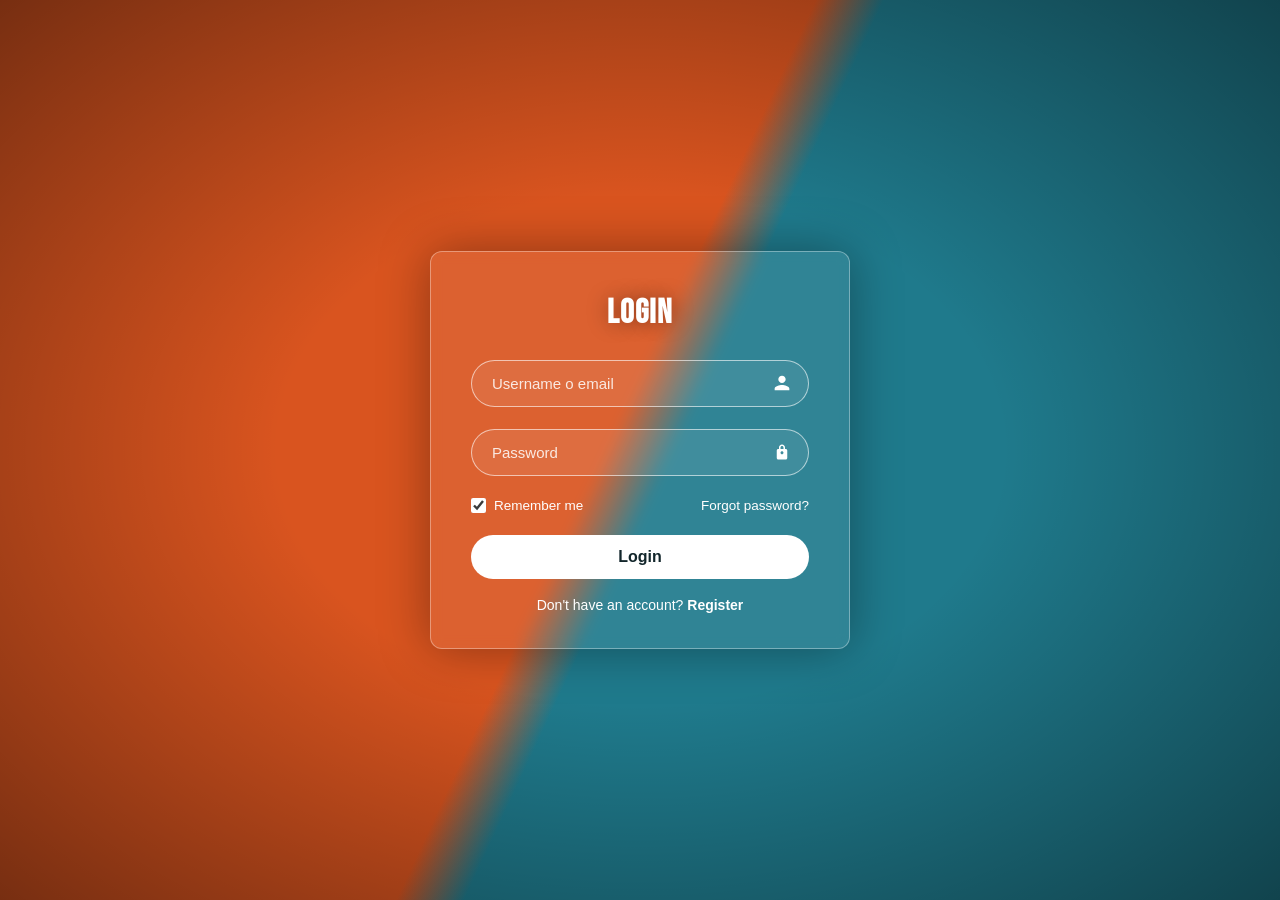
<file: profilo.html>
<!DOCTYPE html>
<html lang="it">
<head>
<meta charset="UTF-8">
<meta name="viewport" content="width=device-width, initial-scale=1.0">
<title>Profilo — Videoteca</title>
<script>
  // Guardia di accesso: senza un token salvato si torna al login
  if (!localStorage.getItem('videoteca-token') && !sessionStorage.getItem('videoteca-token')) {
    window.location.replace('index.html');
  }
  // Applica il tema scelto dall'utente
  (function(){
    var theme = localStorage.getItem('videoteca-theme');
    if(theme) document.documentElement.setAttribute('data-theme', theme);
  })();
</script>
<link rel="stylesheet" href="styles.css?v=6">

</head>
<body>
<div class="wrap">
  <div class="session-bar">
    <a href="homepage.html" class="back-arrow" title="Torna alla videoteca" aria-label="Torna alla videoteca">←</a>
    <button class="btn ghost" id="btnLogout">Esci</button>
  </div>

  <header>
    <div>
      <p class="eyebrow">Impostazioni account</p>
      <h1>Profilo</h1>
    </div>
  </header>

  <div class="profile-grid">

    <div class="profile-section">
      <h2>Account</h2>
      <div class="profile-account-row">
        <label class="avatar-upload avatar-upload-lg" id="avatarUpload" title="Cambia foto profilo">
          <img class="avatar-img" id="avatarImg" alt="">
          <span class="avatar-initial" id="avatarInitial"></span>
          <input type="file" accept="image/*" id="avatarInput" hidden>
        </label>
        <div>
          <p class="profile-username">Username attuale: <strong id="profileUsername"></strong></p>
          <p class="hint" style="margin-top:6px;">Clicca sulla foto per cambiarla.</p>
        </div>
      </div>
    </div>

    <div class="profile-section">
      <h2>Username</h2>
      <p class="hint">Cambia il nome con cui accedi alla videoteca.</p>
      <button class="btn primary" id="btnChangeUsername">Cambia username</button>
    </div>

    <div class="profile-section">
      <h2>Password</h2>
      <p class="hint">Aggiorna la password del tuo account.</p>
      <button class="btn primary" id="btnChangePassword">Cambia password</button>
    </div>

    <div class="profile-section">
      <h2>Aspetto</h2>
      <p class="hint">Scegli la combinazione di colori dell'app. Vale per login, videoteca e profilo.</p>
      <button class="btn primary" id="btnChangeTheme">Cambia tema</button>
    </div>

    <div class="profile-section">
      <h2>Dati</h2>
      <p class="hint">Esporta un backup della tua videoteca o importane uno precedente.</p>
      <div style="display:flex; gap:10px; flex-wrap:wrap;">
        <button class="btn ghost" id="btnExport">Esporta dati</button>
        <button class="btn ghost" id="btnImport">Importa dati</button>
        <input type="file" id="fileImport" accept="application/json" style="display:none">
      </div>
    </div>

    <div class="profile-section danger-zone">
      <h2>Zona pericolosa</h2>
      <p class="hint">Eliminando l'account perderai l'accesso con queste credenziali e l'intera videoteca collegata all'account, inclusi i titoli salvati. Se vuoi conservarli, esporta un backup dalla sezione "Dati" prima di procedere.</p>
      <button class="btn danger" id="btnDeleteAccount">Elimina account</button>
    </div>

  </div>
</div>

<div class="overlay" id="usernameOverlay" style="display:none;">
  <div class="modal">
    <h2>Cambia username</h2>
    <div class="form-error" id="usernameError"></div>
    <div class="form-success" id="usernameSuccess"></div>
    <form id="usernameForm">
      <div class="field">
        <label>Nuovo username</label>
        <input type="text" id="newUsername" placeholder="Nuovo username" required>
      </div>
      <div class="field">
        <label>Password attuale</label>
        <input type="password" id="usernameConfirmPassword" placeholder="Password attuale" required>
      </div>
      <div class="modal-actions">
        <button type="button" class="btn ghost" id="usernameCancel">Annulla</button>
        <button type="submit" class="btn primary">Aggiorna username</button>
      </div>
    </form>
  </div>
</div>

<div class="overlay" id="passwordOverlay" style="display:none;">
  <div class="modal">
    <h2>Cambia password</h2>
    <div class="form-error" id="passwordError"></div>
    <div class="form-success" id="passwordSuccess"></div>
    <form id="passwordForm">
      <div class="field">
        <label>Password attuale</label>
        <input type="password" id="currentPassword" placeholder="Password attuale" required>
      </div>
      <div class="field">
        <label>Nuova password</label>
        <input type="password" id="newPassword" placeholder="Nuova password" required>
      </div>
      <div class="field">
        <label>Conferma nuova password</label>
        <input type="password" id="newPasswordConfirm" placeholder="Conferma nuova password" required>
      </div>
      <div class="modal-actions">
        <button type="button" class="btn ghost" id="passwordCancel">Annulla</button>
        <button type="submit" class="btn primary">Aggiorna password</button>
      </div>
    </form>
  </div>
</div>

<div class="overlay" id="themeOverlay" style="display:none;">
  <div class="modal theme-modal">
    <h2>Scegli un tema</h2>
    <div class="theme-grid" id="themeGrid"></div>
    <div class="modal-actions">
      <button class="btn ghost" id="themeClose">Chiudi</button>
    </div>
  </div>
</div>

<div class="overlay" id="importConfirmOverlay" style="display:none;">
  <div class="modal">
    <h2>Conferma importazione</h2>
    <p>Importare questi dati sostituirà la collezione attuale. Continuare?</p>
    <div class="modal-actions">
      <button class="btn ghost" id="importConfirmNo">Annulla</button>
      <button class="btn primary" id="importConfirmYes">Conferma</button>
    </div>
  </div>
</div>

<div class="overlay" id="deleteOverlay" style="display:none;">
  <div class="modal">
    <h2>Elimina account</h2>
    <p>Questa azione è irreversibile. Inserisci la password di <strong id="deleteUsernameLabel"></strong> per confermare.</p>
    <div class="field">
      <label>Password</label>
      <input type="password" id="deleteConfirmPassword" placeholder="Password">
    </div>
    <div class="form-error" id="deleteError"></div>
    <div class="modal-actions">
      <button class="btn ghost" id="deleteCancel">Annulla</button>
      <button class="btn danger" id="deleteConfirm">Elimina definitivamente</button>
    </div>
  </div>
</div>

<script>
(function () {
  const TOKEN_KEY = 'videoteca-token';
  const USERNAME_KEY = 'videoteca-username';

  // ATTENZIONE: sostituisci questo indirizzo con l'URL del tuo server
  // dopo averlo pubblicato su Render (vedi la guida ricevuta in chat).
  const API_BASE = 'https://videoteca-backend.onrender.com/api';

  function getToken(){
    return localStorage.getItem(TOKEN_KEY) || sessionStorage.getItem(TOKEN_KEY);
  }
  function redirectToLogin(){
    localStorage.removeItem(TOKEN_KEY); sessionStorage.removeItem(TOKEN_KEY);
    localStorage.removeItem(USERNAME_KEY); sessionStorage.removeItem(USERNAME_KEY);
    window.location.replace('index.html');
  }
  async function apiFetch(path, options = {}){
    const token = getToken();
    const headers = Object.assign({ 'Content-Type': 'application/json' }, options.headers || {});
    if(token) headers['Authorization'] = 'Bearer ' + token;
    const res = await fetch(API_BASE + path, Object.assign({}, options, { headers }));
    let data = null;
    try{ data = await res.json(); }catch(e){ /* risposta vuota */ }
    if(!res.ok){
      const err = new Error((data && data.error) || ('Errore del server (' + res.status + ').'));
      err.status = res.status;
      throw err;
    }
    return data;
  }

  function escapeHtml(str) {
    const div = document.createElement('div');
    div.textContent = str;
    return div.innerHTML;
  }
  function showMsg(el, message) {
    el.textContent = message;
    el.classList.add('show');
  }
  function hideMsg(el) {
    el.classList.remove('show');
  }
  function showNotice(message){
    const t = document.createElement('div');
    t.className = 'notice-toast';
    t.textContent = message;
    document.body.appendChild(t);
    setTimeout(() => t.remove(), 3200);
  }

  // ---------- Esporta / Importa dati ----------
  document.getElementById('btnExport').onclick = async () => {
    let data = [];
    try{ data = await apiFetch('/shows'); }catch(e){ showNotice('Impossibile contattare il server.'); return; }
    const blob = new Blob([JSON.stringify(data, null, 2)], {type:'application/json'});
    const url = URL.createObjectURL(blob);
    const a = document.createElement('a');
    a.href = url;
    a.download = 'videoteca-backup.json';
    a.click();
    URL.revokeObjectURL(url);
  };

  document.getElementById('btnImport').onclick = () => document.getElementById('fileImport').click();

  const importConfirmOverlay = document.getElementById('importConfirmOverlay');
  document.getElementById('fileImport').onchange = (e) => {
    const file = e.target.files[0];
    if(!file) return;
    const reader = new FileReader();
    reader.onload = () => {
      let data;
      try{
        data = JSON.parse(reader.result);
        if(!Array.isArray(data)) throw new Error('formato non valido');
      }catch(err){
        showNotice('Il file selezionato non è un backup valido.');
        return;
      }
      importConfirmOverlay.style.display = 'flex';
      const yesBtn = document.getElementById('importConfirmYes');
      const noBtn = document.getElementById('importConfirmNo');
      const cleanup = () => { importConfirmOverlay.style.display = 'none'; yesBtn.onclick = null; noBtn.onclick = null; };
      yesBtn.onclick = async () => {
        try{
          await apiFetch('/shows', { method:'PUT', body: JSON.stringify(data) });
          cleanup();
          showNotice('Dati importati correttamente.');
        }catch(err){
          cleanup();
          showNotice('Impossibile salvare i dati importati: ' + err.message);
        }
      };
      noBtn.onclick = cleanup;
    };
    reader.readAsText(file);
    e.target.value = '';
  };

  // Username mostrato subito dalla cache locale; verrà confermato dal server sotto
  let currentUsername = localStorage.getItem(USERNAME_KEY) || sessionStorage.getItem(USERNAME_KEY);
  const usesLocal = !!localStorage.getItem(TOKEN_KEY);

  document.getElementById('profileUsername').textContent = currentUsername || '';
  document.getElementById('deleteUsernameLabel').textContent = currentUsername || '';

  // ---------- Avatar ----------
  const avatarImg = document.getElementById('avatarImg');
  const avatarInitial = document.getElementById('avatarInitial');
  const avatarInput = document.getElementById('avatarInput');

  function displayAvatar(dataUrl){
    if(dataUrl){
      avatarImg.src = dataUrl;
      avatarImg.style.display = 'block';
      avatarInitial.style.display = 'none';
    } else {
      avatarImg.style.display = 'none';
      avatarInitial.style.display = 'flex';
      avatarInitial.textContent = (currentUsername || '?').trim().charAt(0).toUpperCase();
    }
  }

  async function loadAccountInfo(){
    try{
      const me = await apiFetch('/me');
      if(me && me.username){
        currentUsername = me.username;
        document.getElementById('profileUsername').textContent = me.username;
        document.getElementById('deleteUsernameLabel').textContent = me.username;
        if(usesLocal) localStorage.setItem(USERNAME_KEY, me.username);
        else sessionStorage.setItem(USERNAME_KEY, me.username);
      }
      displayAvatar(me ? me.avatar : null);
    }catch(e){
      if(e.status === 401){ redirectToLogin(); return; }
      displayAvatar(null);
    }
  }
  loadAccountInfo();

  if(avatarInput) avatarInput.onchange = () => {
    const file = avatarInput.files && avatarInput.files[0];
    if(!file) return;
    const reader = new FileReader();
    reader.onload = (e) => {
      const img = new Image();
      img.onload = () => {
        const size = 160;
        const canvas = document.createElement('canvas');
        canvas.width = size; canvas.height = size;
        const ctx = canvas.getContext('2d');
        const scale = Math.max(size / img.width, size / img.height);
        const w = img.width * scale, h = img.height * scale;
        ctx.drawImage(img, (size - w) / 2, (size - h) / 2, w, h);
        const dataUrl = canvas.toDataURL('image/jpeg', 0.85);
        apiFetch('/me/avatar', { method:'PUT', body: JSON.stringify({ avatar: dataUrl }) })
          .then(() => displayAvatar(dataUrl))
          .catch(err => showNotice('Non sono riuscito a salvare la foto: ' + err.message));
      };
      img.src = e.target.result;
    };
    reader.readAsDataURL(file);
    avatarInput.value = '';
  };

  // ---------- Logout ----------
  document.getElementById('btnLogout').onclick = () => { redirectToLogin(); };

  // ---------- Cambia username ----------
  const usernameOverlay = document.getElementById('usernameOverlay');
  const usernameError = document.getElementById('usernameError');
  const usernameSuccess = document.getElementById('usernameSuccess');

  document.getElementById('btnChangeUsername').onclick = () => {
    document.getElementById('newUsername').value = '';
    document.getElementById('usernameConfirmPassword').value = '';
    hideMsg(usernameError); hideMsg(usernameSuccess);
    usernameOverlay.style.display = 'flex';
    document.getElementById('newUsername').focus();
  };
  document.getElementById('usernameCancel').onclick = () => { usernameOverlay.style.display = 'none'; };
  usernameOverlay.onclick = (e) => { if (e.target === usernameOverlay) usernameOverlay.style.display = 'none'; };

  document.getElementById('usernameForm').addEventListener('submit', async function (e) {
    e.preventDefault();
    hideMsg(usernameError); hideMsg(usernameSuccess);

    const newUsername = document.getElementById('newUsername').value.trim();
    const password = document.getElementById('usernameConfirmPassword').value;

    if (!newUsername || !password) {
      showMsg(usernameError, 'Compila entrambi i campi.');
      return;
    }

    try{
      const data = await apiFetch('/me/username', {
        method: 'PATCH',
        body: JSON.stringify({ newUsername, password })
      });
      currentUsername = data.username;
      if (usesLocal) localStorage.setItem(USERNAME_KEY, data.username);
      else sessionStorage.setItem(USERNAME_KEY, data.username);
      document.getElementById('profileUsername').textContent = data.username;
      document.getElementById('deleteUsernameLabel').textContent = data.username;

      document.getElementById('newUsername').value = '';
      document.getElementById('usernameConfirmPassword').value = '';
      showMsg(usernameSuccess, 'Username aggiornato.');
    }catch(err){
      if(err.status === 401 && /token|sessione/i.test(err.message)){ redirectToLogin(); return; }
      showMsg(usernameError, err.message);
    }
  });

  // ---------- Cambia password ----------
  const passwordOverlay = document.getElementById('passwordOverlay');
  const passwordError = document.getElementById('passwordError');
  const passwordSuccess = document.getElementById('passwordSuccess');

  document.getElementById('btnChangePassword').onclick = () => {
    document.getElementById('currentPassword').value = '';
    document.getElementById('newPassword').value = '';
    document.getElementById('newPasswordConfirm').value = '';
    hideMsg(passwordError); hideMsg(passwordSuccess);
    passwordOverlay.style.display = 'flex';
    document.getElementById('currentPassword').focus();
  };
  document.getElementById('passwordCancel').onclick = () => { passwordOverlay.style.display = 'none'; };
  passwordOverlay.onclick = (e) => { if (e.target === passwordOverlay) passwordOverlay.style.display = 'none'; };

  document.getElementById('passwordForm').addEventListener('submit', async function (e) {
    e.preventDefault();
    hideMsg(passwordError); hideMsg(passwordSuccess);

    const current = document.getElementById('currentPassword').value;
    const next = document.getElementById('newPassword').value;
    const confirm = document.getElementById('newPasswordConfirm').value;

    if (!current || !next || !confirm) {
      showMsg(passwordError, 'Compila tutti i campi.');
      return;
    }
    if (next !== confirm) {
      showMsg(passwordError, 'Le nuove password non coincidono.');
      return;
    }

    try{
      await apiFetch('/me/password', {
        method: 'PATCH',
        body: JSON.stringify({ currentPassword: current, newPassword: next })
      });
      document.getElementById('currentPassword').value = '';
      document.getElementById('newPassword').value = '';
      document.getElementById('newPasswordConfirm').value = '';
      showMsg(passwordSuccess, 'Password aggiornata.');
    }catch(err){
      if(err.status === 401 && /sessione/i.test(err.message)){ redirectToLogin(); return; }
      showMsg(passwordError, err.message);
    }
  });

  // ---------- Cambia tema ----------
  const THEME_KEY = 'videoteca-theme';
  const THEMES = [
    { key: 'default', name: 'Predefinito', colors: ['#D9541F', '#1F7A8C'] },
    { key: 'neo-noir', name: 'Neo-noir', colors: ['#E8A33D', '#3E6E8E'] },
    { key: 'cyberpunk', name: 'Cyberpunk', colors: ['#FF2E88', '#00E5FF'] },
    { key: 'nordic', name: 'Nordic thriller', colors: ['#4FA9D8', '#A62639'] },
    { key: 'retro-vhs', name: 'Retro VHS', colors: ['#7B2FF7', '#0FD68B'] },
    { key: 'western', name: 'Western', colors: ['#C1440E', '#D8C39A'] }
  ];

  function currentTheme(){
    return localStorage.getItem(THEME_KEY) || 'default';
  }

  function applyTheme(key){
    if(key === 'default'){
      document.documentElement.removeAttribute('data-theme');
      localStorage.removeItem(THEME_KEY);
    } else {
      document.documentElement.setAttribute('data-theme', key);
      localStorage.setItem(THEME_KEY, key);
    }
  }

  function renderThemeGrid(){
    const grid = document.getElementById('themeGrid');
    const active = currentTheme();
    grid.innerHTML = '';
    THEMES.forEach(t => {
      const btn = document.createElement('button');
      btn.className = 'theme-option' + (t.key === active ? ' active' : '');
      btn.innerHTML = `
        <span class="theme-swatch">
          <span style="background:${t.colors[0]}"></span>
          <span style="background:${t.colors[1]}"></span>
        </span>
        <span class="theme-name">${t.name}</span>
      `;
      btn.onclick = () => {
        applyTheme(t.key);
        renderThemeGrid();
      };
      grid.appendChild(btn);
    });
  }

  const themeOverlay = document.getElementById('themeOverlay');
  document.getElementById('btnChangeTheme').onclick = () => {
    renderThemeGrid();
    themeOverlay.style.display = 'flex';
  };
  document.getElementById('themeClose').onclick = () => { themeOverlay.style.display = 'none'; };
  themeOverlay.onclick = (e) => { if (e.target === themeOverlay) themeOverlay.style.display = 'none'; };

  // ---------- Elimina account ----------
  const deleteOverlay = document.getElementById('deleteOverlay');
  const deleteError = document.getElementById('deleteError');

  document.getElementById('btnDeleteAccount').onclick = () => {
    document.getElementById('deleteConfirmPassword').value = '';
    hideMsg(deleteError);
    deleteOverlay.style.display = 'flex';
    document.getElementById('deleteConfirmPassword').focus();
  };
  document.getElementById('deleteCancel').onclick = () => { deleteOverlay.style.display = 'none'; };
  deleteOverlay.onclick = (e) => { if (e.target === deleteOverlay) deleteOverlay.style.display = 'none'; };

  document.getElementById('deleteConfirm').onclick = async () => {
    const password = document.getElementById('deleteConfirmPassword').value;
    hideMsg(deleteError);

    try{
      await apiFetch('/me', { method: 'DELETE', body: JSON.stringify({ password }) });
      redirectToLogin();
    }catch(err){
      showMsg(deleteError, err.message);
    }
  };
})();
</script>
</body>
</html>
</file>
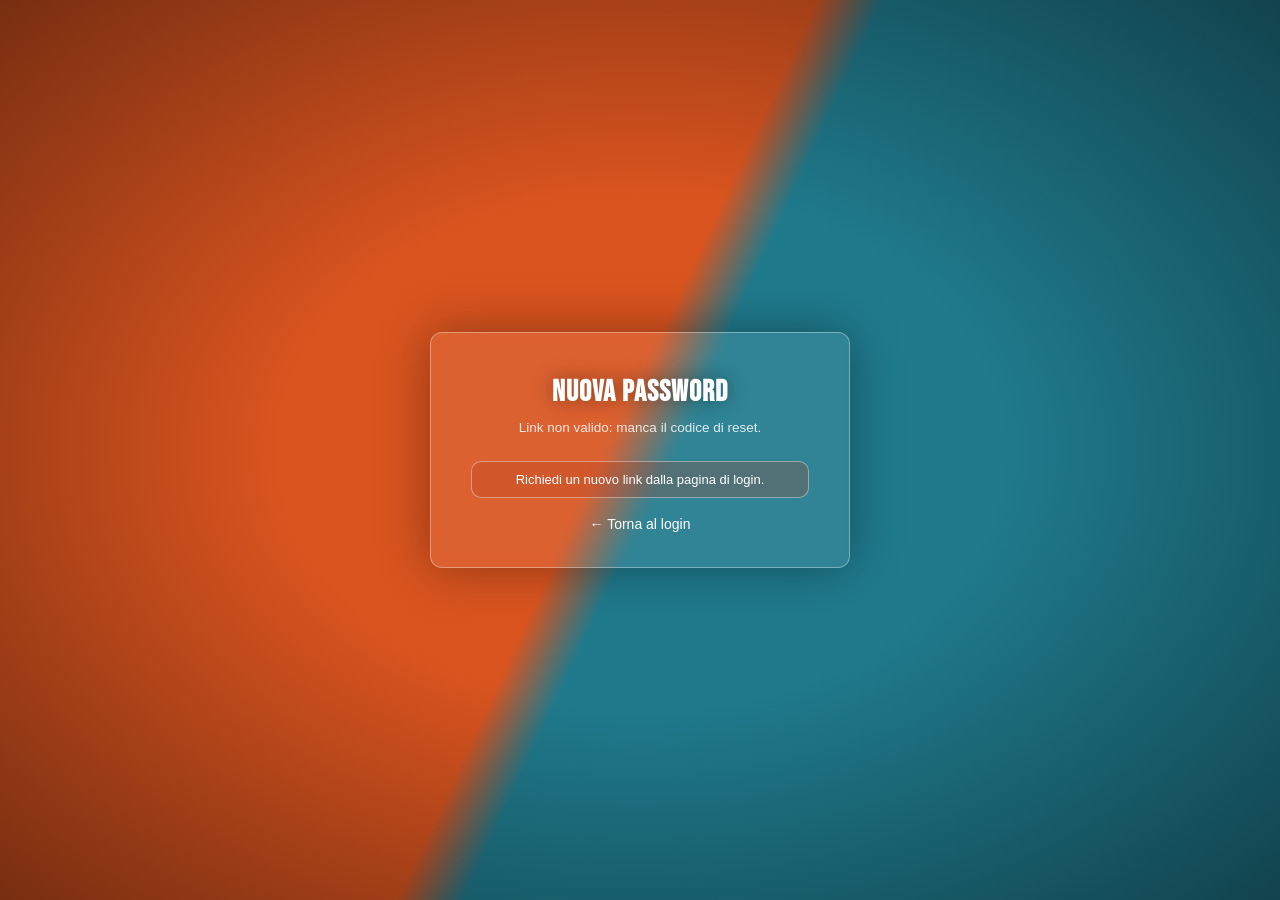
<file: reset-password.html>
<!DOCTYPE html>
<html lang="it">
<head>
<meta charset="UTF-8">
<meta name="viewport" content="width=device-width, initial-scale=1.0">
<title>Reimposta password — Videoteca</title>
<script>
  (function(){
    var theme = localStorage.getItem('videoteca-theme');
    if(theme) document.documentElement.setAttribute('data-theme', theme);
  })();
</script>
<link rel="stylesheet" href="styles.css?v=6">
<style>
  * { margin: 0; padding: 0; box-sizing: border-box; font-family: 'Poppins', 'Segoe UI', Arial, sans-serif; }

  body {
    min-height: 100vh;
    display: flex;
    align-items: center;
    justify-content: center;
    font-family: 'Poppins', 'Segoe UI', Arial, sans-serif;
    background: linear-gradient(115deg, rgba(var(--wash-1-rgb),1) 0%, rgba(var(--wash-1-rgb),1) 48%, rgba(var(--wash-2-rgb),1) 52%, rgba(var(--wash-2-rgb),1) 100%);
    position: relative;
    overflow: hidden;
  }

  body::before {
    content: "";
    position: absolute;
    inset: 0;
    background: radial-gradient(ellipse at center, rgba(0,0,0,0) 40%, rgba(0,0,0,0.45) 100%);
    z-index: 1;
    pointer-events: none;
  }

  .login-card {
    position: relative;
    z-index: 10;
    width: 420px;
    max-width: 90vw;
    padding: 45px 40px 35px;
    background: rgba(255, 255, 255, 0.08);
    border: 1px solid rgba(255, 255, 255, 0.35);
    border-radius: 12px;
    backdrop-filter: blur(6px);
    -webkit-backdrop-filter: blur(6px);
    box-shadow: 0 0 50px rgba(0, 0, 0, 0.35);
  }

  .login-card h1 {
    text-align: center;
    color: #fff;
    font-size: 30px;
    font-weight: 700;
    margin-bottom: 14px;
    text-shadow: 0 0 20px rgba(0, 0, 0, 0.4);
  }

  .login-card .subtitle {
    text-align: center;
    color: rgba(255,255,255,0.85);
    font-size: 13.5px;
    margin-bottom: 26px;
  }

  .input-group {
    position: relative;
    margin-bottom: 22px;
  }

  .input-group input {
    width: 100%;
    padding: 14px 45px 14px 20px;
    background: rgba(255, 255, 255, 0.08);
    border: 1.5px solid rgba(255, 255, 255, 0.6);
    border-radius: 30px;
    color: #fff;
    font-size: 15px;
    outline: none;
    transition: border-color 0.2s ease, background 0.2s ease;
  }

  .input-group input::placeholder { color: rgba(255, 255, 255, 0.85); }
  .input-group input:focus { border-color: #fff; background: rgba(255, 255, 255, 0.14); }

  .input-group .icon {
    position: absolute;
    right: 18px;
    top: 50%;
    transform: translateY(-50%);
    color: #fff;
    width: 18px;
    height: 18px;
    pointer-events: none;
  }

  .login-btn {
    width: 100%;
    padding: 13px;
    border: none;
    border-radius: 30px;
    background: #fff;
    color: #12262b;
    font-size: 16px;
    font-weight: 600;
    cursor: pointer;
    transition: transform 0.15s ease, box-shadow 0.15s ease;
    margin-bottom: 10px;
  }
  .login-btn:hover { transform: translateY(-1px); box-shadow: 0 6px 18px rgba(0, 0, 0, 0.25); }
  .login-btn:disabled { opacity: 0.7; cursor: default; transform:none; box-shadow:none; }

  .form-error {
    background: rgba(var(--crimson-rgb), 0.25);
    border: 1px solid rgba(255, 255, 255, 0.4);
    color: #fff;
    font-size: 13px;
    text-align: center;
    padding: 10px 14px;
    border-radius: 10px;
    margin-bottom: 18px;
    display: none;
  }
  .form-error.show { display: block; }

  .form-success {
    background: rgba(var(--teal-rgb), 0.25);
    border: 1px solid rgba(255, 255, 255, 0.4);
    color: #fff;
    font-size: 13px;
    text-align: center;
    padding: 10px 14px;
    border-radius: 10px;
    margin-bottom: 18px;
    display: none;
  }
  .form-success.show { display: block; }

  .back-link {
    display: block;
    text-align: center;
    color: #fff;
    font-size: 14px;
    text-decoration: none;
    margin-top: 6px;
  }
  .back-link:hover { text-decoration: underline; }

  @media (max-width: 480px) {
    .login-card { padding: 35px 25px 25px; }
    .login-card h1 { font-size: 26px; }
  }
</style>
</head>
<body>

  <form class="login-card" id="resetForm">
    <h1>Nuova password</h1>
    <p class="subtitle" id="subtitle">Scegli una nuova password per il tuo account.</p>

    <div class="form-error" id="resetError"></div>
    <div class="form-success" id="resetSuccess"></div>

    <div class="input-group">
      <input type="password" id="newPassword" placeholder="Nuova password" required>
      <svg class="icon" viewBox="0 0 24 24" fill="currentColor"><path d="M17 8h-1V6c0-2.2-1.8-4-4-4S8 3.8 8 6v2H7c-1.1 0-2 .9-2 2v10c0 1.1.9 2 2 2h10c1.1 0 2-.9 2-2V10c0-1.1-.9-2-2-2zM10 6c0-1.1.9-2 2-2s2 .9 2 2v2h-4V6zm2 9c-1.1 0-2-.9-2-2s.9-2 2-2 2 .9 2 2-.9 2-2 2z"/></svg>
    </div>

    <div class="input-group">
      <input type="password" id="newPasswordConfirm" placeholder="Conferma nuova password" required>
      <svg class="icon" viewBox="0 0 24 24" fill="currentColor"><path d="M17 8h-1V6c0-2.2-1.8-4-4-4S8 3.8 8 6v2H7c-1.1 0-2 .9-2 2v10c0 1.1.9 2 2 2h10c1.1 0 2-.9 2-2V10c0-1.1-.9-2-2-2zM10 6c0-1.1.9-2 2-2s2 .9 2 2v2h-4V6zm2 9c-1.1 0-2-.9-2-2s.9-2 2-2 2 .9 2 2-.9 2-2 2z"/></svg>
    </div>

    <button type="submit" class="login-btn" id="resetSubmit">Salva nuova password</button>

    <a href="index.html" class="back-link">← Torna al login</a>
  </form>

  <script>
    (function () {
      // ATTENZIONE: sostituisci questo indirizzo con l'URL del tuo server
      // dopo averlo pubblicato su Render (vedi la guida ricevuta in chat).
      const API_BASE = 'https://videoteca-backend.onrender.com/api';

      const params = new URLSearchParams(window.location.search);
      const token = params.get('token');

      const form = document.getElementById('resetForm');
      const errorEl = document.getElementById('resetError');
      const successEl = document.getElementById('resetSuccess');
      const submitBtn = document.getElementById('resetSubmit');

      function showError(message) {
        errorEl.textContent = message;
        errorEl.classList.add('show');
      }
      function hideError() { errorEl.classList.remove('show'); }

      if (!token) {
        document.getElementById('subtitle').textContent = 'Link non valido: manca il codice di reset.';
        showError('Richiedi un nuovo link dalla pagina di login.');
        form.querySelectorAll('.input-group, .login-btn').forEach(el => el.style.display = 'none');
        return;
      }

      form.addEventListener('submit', async function (e) {
        e.preventDefault();
        hideError();
        successEl.classList.remove('show');

        const newPassword = document.getElementById('newPassword').value;
        const confirm = document.getElementById('newPasswordConfirm').value;

        if (!newPassword || !confirm) {
          showError('Compila entrambi i campi.');
          return;
        }
        if (newPassword.length < 6) {
          showError('La password deve avere almeno 6 caratteri.');
          return;
        }
        if (newPassword !== confirm) {
          showError('Le password non coincidono.');
          return;
        }

        submitBtn.disabled = true;
        submitBtn.textContent = 'Attendere…';
        try {
          const res = await fetch(API_BASE + '/auth/reset-password', {
            method: 'POST',
            headers: { 'Content-Type': 'application/json' },
            body: JSON.stringify({ token, newPassword })
          });
          let data = null;
          try { data = await res.json(); } catch (e) { /* risposta vuota */ }
          if (!res.ok) {
            throw new Error((data && data.error) || 'Impossibile reimpostare la password.');
          }

          successEl.textContent = 'Password aggiornata! Ora puoi accedere con la nuova password.';
          successEl.classList.add('show');
          form.querySelectorAll('.input-group, .login-btn').forEach(el => el.style.display = 'none');
        } catch (err) {
          showError(err.message);
          submitBtn.disabled = false;
          submitBtn.textContent = 'Salva nuova password';
        }
      });
    })();
  </script>

</body>
</html>
</file>
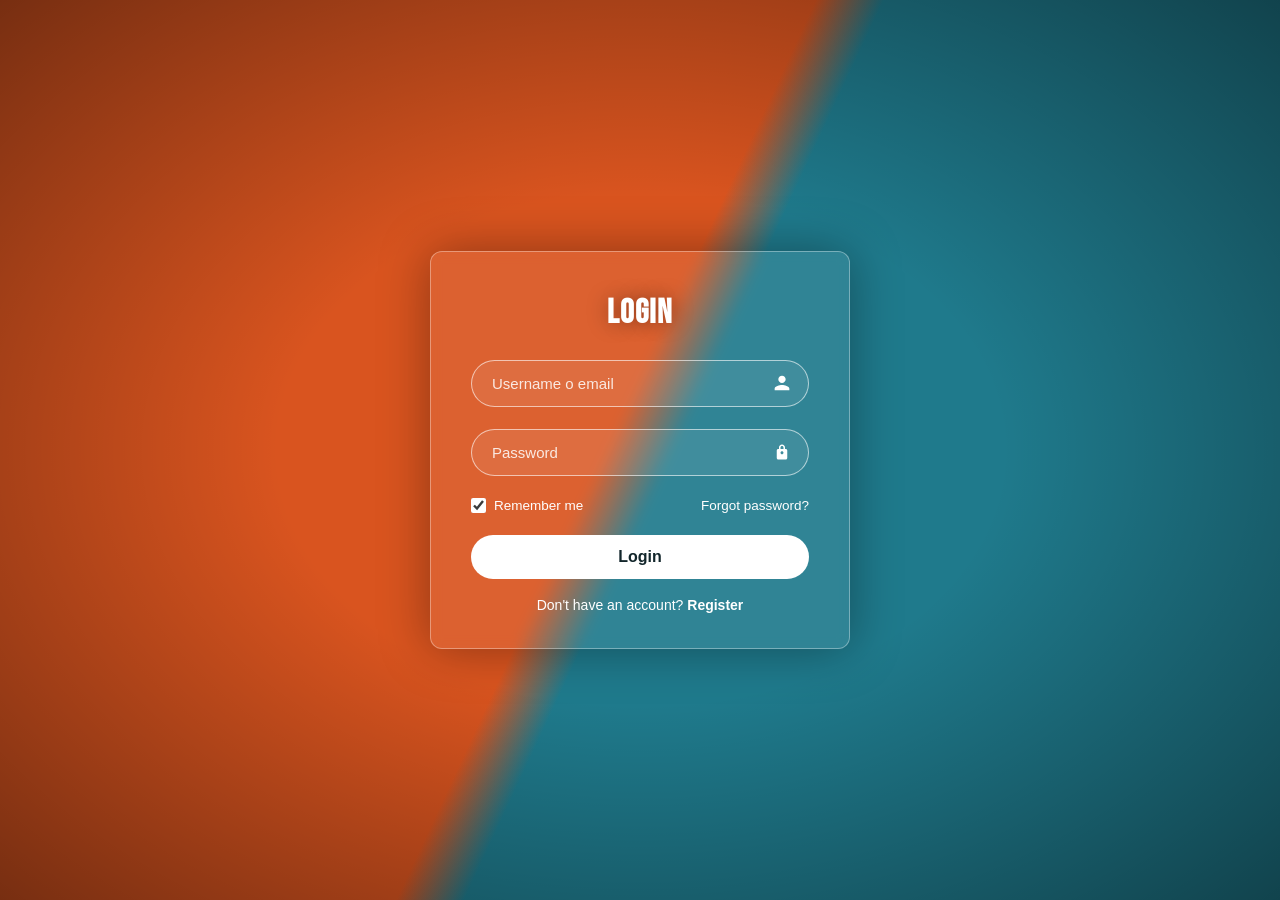
<file: search.html>
<!DOCTYPE html>
<html lang="it">
<head>
<meta charset="UTF-8">
<meta name="viewport" content="width=device-width, initial-scale=1.0">
<title>Cerca online — Videoteca</title>
<script>
  // Guardia di accesso: senza un token salvato si torna al login
  if (!localStorage.getItem('videoteca-token') && !sessionStorage.getItem('videoteca-token')) {
    window.location.replace('index.html');
  }
  // Applica il tema scelto dall'utente (letto localmente per evitare lo sfarfallio iniziale)
  (function(){
    var theme = localStorage.getItem('videoteca-theme');
    if(theme) document.documentElement.setAttribute('data-theme', theme);
  })();
</script>
<link rel="stylesheet" href="styles.css?v=6">
<style>
  .search-page-header{ display:flex; align-items:center; gap: 14px; margin-bottom: 24px; }
  .search-page-header h1{ font-family:'Bebas Neue',sans-serif; font-size: 32px; letter-spacing: 0.5px; margin:0; }
  .search-results-grid{ display:flex; flex-direction:column; gap: 4px; }
  .search-results-grid .online-search-result{ padding: 14px; border-radius: var(--radius); background: var(--panel); border: 1px solid var(--line); }
  .search-results-grid .online-search-result + .online-search-result{ border-top: 1px solid var(--line); margin-top: 8px; padding-top: 14px; }
  .search-results-grid .online-search-poster{ width: 56px; height: 80px; font-size: 22px; }
  .search-results-grid .online-search-title{ white-space: normal; font-size: 15px; }
  .search-empty{ text-align:center; padding: 60px 20px; color: var(--muted); font-family:'JetBrains Mono',monospace; }
</style>
</head>
<body>
<div class="wrap">
  <div class="session-bar">
    <div class="session-identity">
      <label class="avatar-upload" id="avatarUpload" title="Cambia foto profilo">
        <img class="avatar-img" id="avatarImg" alt="">
        <span class="avatar-initial" id="avatarInitial"></span>
        <input type="file" accept="image/*" id="avatarInput" hidden>
      </label>
      <a href="profilo.html" class="profile-link"><strong id="sessionUserName"></strong></a>
    </div>
    <button class="btn ghost" id="btnLogout">Esci</button>
  </div>

  <div class="search-page-header">
    <a href="homepage.html" class="back-arrow" title="Torna alla videoteca" aria-label="Torna alla videoteca">←</a>
    <h1>Cerca online</h1>
  </div>

  <form class="online-search-bar" id="onlineSearchForm" style="margin-bottom: 30px;">
    <div class="online-search-field">
      <span class="online-search-icon">🔍</span>
      <input type="search" id="onlineSearchInput" placeholder="Cerca online..." enterkeyhint="search" autocomplete="off">
    </div>
    <button type="submit" class="btn primary">Cerca online</button>
  </form>

  <div class="search-results-grid" id="searchResultsGrid"></div>
</div>

<script>
(function () {
  const TOKEN_KEY = 'videoteca-token';
  const USERNAME_KEY = 'videoteca-username';

  // ATTENZIONE: sostituisci questo indirizzo con l'URL del tuo server
  // dopo averlo pubblicato su Render (stesso indirizzo usato negli altri file).
  const API_BASE = 'https://videoteca-backend.onrender.com/api';

  function getToken(){
    return localStorage.getItem(TOKEN_KEY) || sessionStorage.getItem(TOKEN_KEY);
  }
  function getStoredUsername(){
    return localStorage.getItem(USERNAME_KEY) || sessionStorage.getItem(USERNAME_KEY);
  }
  function redirectToLogin(){
    localStorage.removeItem(TOKEN_KEY); sessionStorage.removeItem(TOKEN_KEY);
    localStorage.removeItem(USERNAME_KEY); sessionStorage.removeItem(USERNAME_KEY);
    window.location.replace('index.html');
  }

  async function apiFetch(path, options = {}){
    const token = getToken();
    const headers = Object.assign({ 'Content-Type': 'application/json' }, options.headers || {});
    if(token) headers['Authorization'] = 'Bearer ' + token;
    const res = await fetch(API_BASE + path, Object.assign({}, options, { headers }));
    let data = null;
    try{ data = await res.json(); }catch(e){ /* risposta vuota */ }
    if(!res.ok){
      const err = new Error((data && data.error) || ('Errore del server (' + res.status + ').'));
      err.status = res.status;
      throw err;
    }
    return data;
  }

  function escapeHtml(str) {
    const div = document.createElement('div');
    div.textContent = str;
    return div.innerHTML;
  }
  function uid(){
    return 'id-' + Date.now().toString(36) + '-' + Math.random().toString(36).slice(2, 8);
  }

  function showNotice(message){
    const t = document.createElement('div');
    t.className = 'notice-toast';
    t.textContent = message;
    document.body.appendChild(t);
    setTimeout(() => t.remove(), 3200);
  }

  // ---------- Sessione / Logout / Avatar (stessa logica delle altre pagine) ----------
  const authUser = getStoredUsername();
  const sessionUserName = document.getElementById('sessionUserName');
  if (sessionUserName) sessionUserName.textContent = authUser || '';
  document.getElementById('btnLogout').onclick = () => redirectToLogin();

  const avatarImg = document.getElementById('avatarImg');
  const avatarInitial = document.getElementById('avatarInitial');
  const avatarInput = document.getElementById('avatarInput');

  function displayAvatar(dataUrl, usernameForInitial){
    if(dataUrl){
      avatarImg.src = dataUrl;
      avatarImg.style.display = 'block';
      avatarInitial.style.display = 'none';
    } else {
      avatarImg.style.display = 'none';
      avatarInitial.style.display = 'flex';
      avatarInitial.textContent = (usernameForInitial || '?').trim().charAt(0).toUpperCase();
    }
  }

  async function loadAccountInfo(){
    try{
      const me = await apiFetch('/me');
      if(me && me.username && sessionUserName) sessionUserName.textContent = me.username;
      displayAvatar(me ? me.avatar : null, me ? me.username : authUser);
    }catch(e){
      if(e.status === 401){ redirectToLogin(); return; }
      displayAvatar(null, authUser);
    }
  }
  loadAccountInfo();

  if(avatarInput) avatarInput.onchange = () => {
    const file = avatarInput.files && avatarInput.files[0];
    if(!file) return;
    const reader = new FileReader();
    reader.onload = (e) => {
      const img = new Image();
      img.onload = () => {
        const size = 160;
        const canvas = document.createElement('canvas');
        canvas.width = size; canvas.height = size;
        const ctx = canvas.getContext('2d');
        const scale = Math.max(size / img.width, size / img.height);
        const w = img.width * scale, h = img.height * scale;
        ctx.drawImage(img, (size - w) / 2, (size - h) / 2, w, h);
        const dataUrl = canvas.toDataURL('image/jpeg', 0.85);
        apiFetch('/me/avatar', { method:'PUT', body: JSON.stringify({ avatar: dataUrl }) })
          .then(() => displayAvatar(dataUrl, authUser))
          .catch(err => showNotice('Non sono riuscito a salvare la foto: ' + err.message));
      };
      img.src = e.target.result;
    };
    reader.readAsDataURL(file);
    avatarInput.value = '';
  };

  // ---------- Collezione (serve solo per poter aggiungere titoli) ----------
  let shows = [];
  async function loadShows(){
    try{
      const data = await apiFetch('/shows');
      shows = Array.isArray(data) ? data : [];
    }catch(e){
      if(e.status === 401){ redirectToLogin(); return; }
      shows = [];
    }
  }
  function saveShows(){
    apiFetch('/shows', { method:'PUT', body: JSON.stringify(shows) })
      .catch(e => {
        if(e.status === 401){ redirectToLogin(); return; }
        showNotice('Non sono riuscito a salvare i dati sul server.');
      });
  }

  // ---------- Ricerca (TMDB) ----------
  const form = document.getElementById('onlineSearchForm');
  const input = document.getElementById('onlineSearchInput');
  const grid = document.getElementById('searchResultsGrid');

  function mediaTypeLabel(mediaType){
    return mediaType === 'movie' ? 'Film' : 'Serie TV';
  }

  // Un risultato è già nello scaffale se c'è uno show con lo stesso tmdbId e lo stesso tipo.
  function isInShelf(item){
    const wantedType = item.mediaType === 'movie' ? 'film' : 'serie';
    return shows.some(s => s.tmdbId === item.tmdbId && s.type === wantedType);
  }

  async function fetchCombinedResults(query){
    let tmdbList;
    try{
      tmdbList = await apiFetch('/catalog/search?query=' + encodeURIComponent(query));
    }catch(e){
      if(e.status === 401){ redirectToLogin(); }
      throw e;
    }
    return tmdbList || [];
  }

  function buildResultRow(r){
    const item = document.createElement('div');
    item.className = 'online-search-result';
    const added = isInShelf(r);
    item.innerHTML = `
      <div class="online-search-poster">${r.posterUrl ? `<img src="${r.posterUrl}" alt="">` : '🎬'}</div>
      <div class="online-search-info">
        <div class="online-search-title">${escapeHtml(r.title)}${r.year ? ' <span class="online-search-year">(' + escapeHtml(r.year) + ')</span>' : ''}</div>
        <span class="type-badge ${r.mediaType === 'movie' ? 'film' : 'serie'}">${mediaTypeLabel(r.mediaType)}</span>
      </div>
      <button type="button" class="btn ${added ? 'ghost' : 'primary'} online-search-add">${added ? '✓ Nella videoteca' : '+ Aggiungi'}</button>
    `;
    item.querySelector('.online-search-add').onclick = () => addResult(r, item);
    return item;
  }

  async function addResult(result, itemEl){
    const addBtn = itemEl.querySelector('.online-search-add');
    if(addBtn.dataset.busy === '1') return;

    // Se il titolo è già nello scaffale, un secondo clic sullo stesso tasto lo rimuove
    // invece di aggiungerlo di nuovo in duplicato.
    if(isInShelf(result)){
      const wantedType = result.mediaType === 'movie' ? 'film' : 'serie';
      const existing = shows.find(s => s.tmdbId === result.tmdbId && s.type === wantedType);
      if(existing){
        shows = shows.filter(s => s.id !== existing.id);
        saveShows();
        addBtn.className = 'btn primary online-search-add';
        addBtn.textContent = '+ Aggiungi';
        showNotice(`"${existing.title}" rimosso dallo scaffale.`);
      }
      return;
    }

    addBtn.dataset.busy = '1';
    addBtn.disabled = true;
    addBtn.textContent = 'Attendere…';

    const detailsPath = '/catalog/details?id=' + result.tmdbId + '&type=' + result.mediaType;

    let details;
    try{
      details = await apiFetch(detailsPath);
    }catch(e){
      if(e.status === 401){ redirectToLogin(); return; }
      showNotice('Impossibile recuperare i dettagli: ' + e.message);
      addBtn.dataset.busy = '';
      addBtn.disabled = false;
      addBtn.textContent = '+ Aggiungi';
      return;
    }

    shows.unshift({
      id: uid(),
      title: details.title,
      type: details.type,
      rating: 0,
      favorite: false,
      episodeRuntime: details.episodeRuntime || null,
      posterUrl: details.posterUrl || result.posterUrl || null,
      backdropUrl: details.backdropUrl || null,
      tmdbId: result.tmdbId || null,
      lastModifiedAt: Date.now(),
      seasons: details.seasons
    });
    saveShows();

    showNotice('"' + details.title + '" aggiunto alla videoteca.');
    addBtn.dataset.busy = '';
    addBtn.disabled = false;
    addBtn.className = 'btn ghost online-search-add';
    addBtn.textContent = '✓ Nella videoteca';
  }

  async function runSearch(query){
    grid.innerHTML = '<div class="search-empty">Ricerca in corso…</div>';
    let results;
    try{
      results = await fetchCombinedResults(query);
    }catch(e){
      grid.innerHTML = '<div class="search-empty">' + escapeHtml(e.message || 'Errore durante la ricerca.') + '</div>';
      return;
    }
    if(!results || results.length === 0){
      grid.innerHTML = '<div class="search-empty">Nessun risultato per "' + escapeHtml(query) + '".</div>';
      return;
    }
    grid.innerHTML = '';
    results.forEach(r => grid.appendChild(buildResultRow(r)));
  }

  form.addEventListener('submit', (e) => {
    e.preventDefault();
    const query = input.value.trim();
    if(!query){ showNotice('Scrivi qualcosa da cercare.'); return; }
    history.replaceState(null, '', 'search.html?q=' + encodeURIComponent(query));
    runSearch(query);
  });

  // ---------- Init ----------
  async function init(){
    await loadShows();
    const params = new URLSearchParams(window.location.search);
    const initialQuery = params.get('q');
    if(initialQuery){
      input.value = initialQuery;
      runSearch(initialQuery);
    } else {
      grid.innerHTML = '<div class="search-empty">Scrivi un titolo per iniziare a cercare.</div>';
    }
  }
  init();
})();
</script>
</body>
</html>
</file>
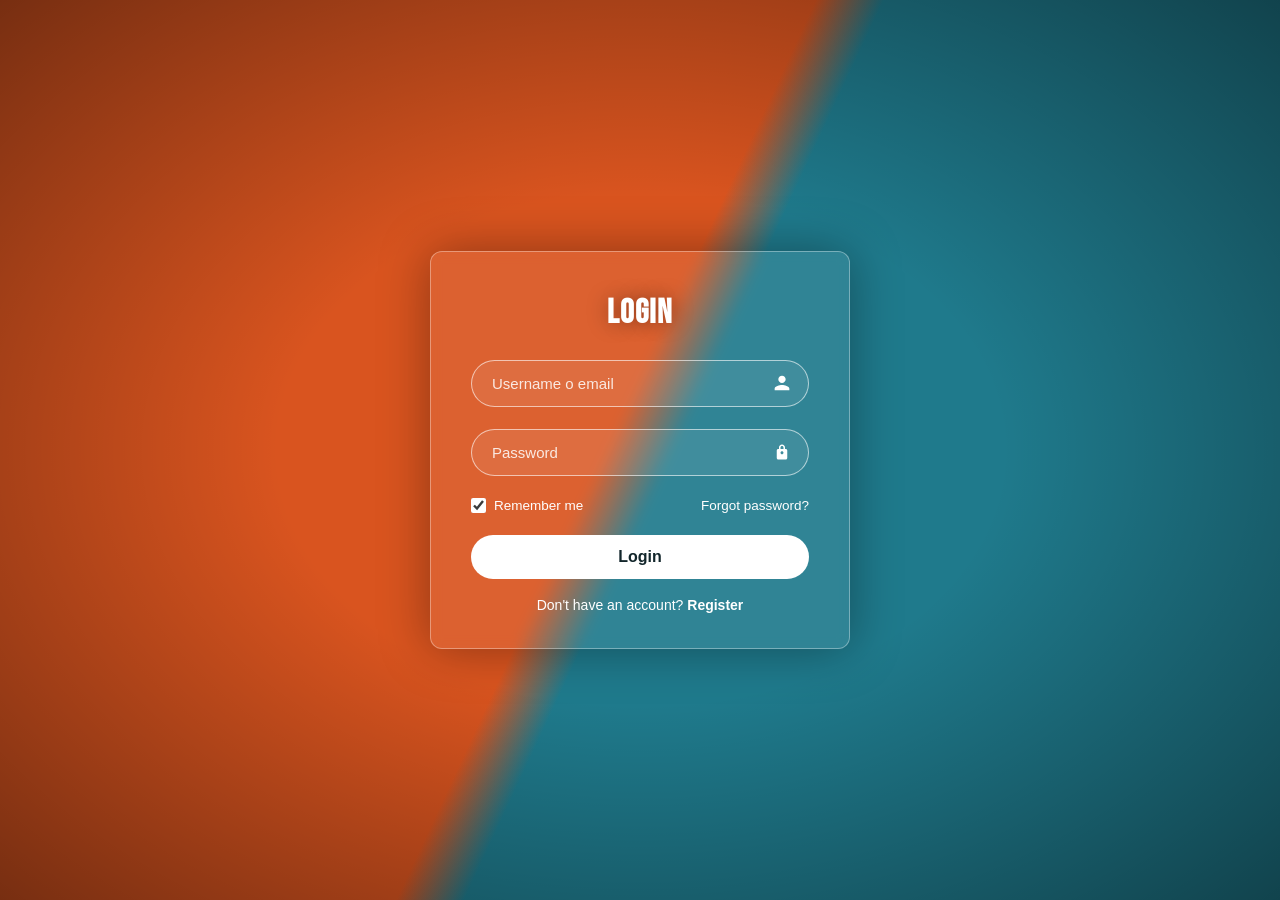
<file: trending.html>
<!DOCTYPE html>
<html lang="it">
<head>
<meta charset="UTF-8">
<meta name="viewport" content="width=device-width, initial-scale=1.0">
<title>Del momento — Videoteca</title>
<script>
  // Guardia di accesso: senza un token salvato si torna al login
  if (!localStorage.getItem('videoteca-token') && !sessionStorage.getItem('videoteca-token')) {
    window.location.replace('index.html');
  }
  // Applica il tema scelto dall'utente (letto localmente per evitare lo sfarfallio iniziale)
  (function(){
    var theme = localStorage.getItem('videoteca-theme');
    if(theme) document.documentElement.setAttribute('data-theme', theme);
  })();
</script>
<link rel="stylesheet" href="styles.css?v=6">
<style>
  .trending-page-header{ display:flex; align-items:center; gap: 14px; margin-bottom: 24px; }
  .trending-page-header h1{ font-family:'Bebas Neue',sans-serif; font-size: 32px; letter-spacing: 0.5px; margin:0; }
  .trending-page-grid{ display:flex; flex-wrap: wrap; gap: 20px; }
  .trending-page-empty{ width:100%; text-align:center; padding: 60px 20px; color: var(--muted); font-family:'JetBrains Mono',monospace; }
</style>
</head>
<body>
<div class="wrap">
  <div class="session-bar">
    <div class="session-identity">
      <label class="avatar-upload" id="avatarUpload" title="Cambia foto profilo">
        <img class="avatar-img" id="avatarImg" alt="">
        <span class="avatar-initial" id="avatarInitial"></span>
        <input type="file" accept="image/*" id="avatarInput" hidden>
      </label>
      <a href="profilo.html" class="profile-link"><strong id="sessionUserName"></strong></a>
    </div>
    <button class="btn ghost" id="btnLogout">Esci</button>
  </div>

  <div class="trending-page-header">
    <a href="homepage.html" class="back-arrow" title="Torna alla videoteca" aria-label="Torna alla videoteca">←</a>
    <h1 id="pageTitle">Del momento</h1>
  </div>

  <div class="trending-page-grid" id="trendingPageGrid"></div>

  <div style="text-align:center; margin-top: 30px;">
    <button type="button" class="btn ghost" id="expandBtn" style="display:none;">Mostra altri 100</button>
  </div>
</div>

<script>
(function () {
  const TOKEN_KEY = 'videoteca-token';
  const USERNAME_KEY = 'videoteca-username';

  // ATTENZIONE: sostituisci questo indirizzo con l'URL del tuo server
  // dopo averlo pubblicato su Render (stesso indirizzo usato negli altri file).
  const API_BASE = 'https://videoteca-backend.onrender.com/api';

  function getToken(){
    return localStorage.getItem(TOKEN_KEY) || sessionStorage.getItem(TOKEN_KEY);
  }
  function getStoredUsername(){
    return localStorage.getItem(USERNAME_KEY) || sessionStorage.getItem(USERNAME_KEY);
  }
  function redirectToLogin(){
    localStorage.removeItem(TOKEN_KEY); sessionStorage.removeItem(TOKEN_KEY);
    localStorage.removeItem(USERNAME_KEY); sessionStorage.removeItem(USERNAME_KEY);
    window.location.replace('index.html');
  }

  async function apiFetch(path, options = {}){
    const token = getToken();
    const headers = Object.assign({ 'Content-Type': 'application/json' }, options.headers || {});
    if(token) headers['Authorization'] = 'Bearer ' + token;
    const res = await fetch(API_BASE + path, Object.assign({}, options, { headers }));
    let data = null;
    try{ data = await res.json(); }catch(e){ /* risposta vuota */ }
    if(!res.ok){
      const err = new Error((data && data.error) || ('Errore del server (' + res.status + ').'));
      err.status = res.status;
      throw err;
    }
    return data;
  }

  function escapeHtml(str) {
    const div = document.createElement('div');
    div.textContent = str;
    return div.innerHTML;
  }
  function uid(){
    return 'id-' + Date.now().toString(36) + '-' + Math.random().toString(36).slice(2, 8);
  }
  function showNotice(message){
    const t = document.createElement('div');
    t.className = 'notice-toast';
    t.textContent = message;
    document.body.appendChild(t);
    setTimeout(() => t.remove(), 3200);
  }

  // ---------- Sessione / Logout / Avatar (stessa logica delle altre pagine) ----------
  const authUser = getStoredUsername();
  const sessionUserName = document.getElementById('sessionUserName');
  if (sessionUserName) sessionUserName.textContent = authUser || '';
  document.getElementById('btnLogout').onclick = () => redirectToLogin();

  const avatarImg = document.getElementById('avatarImg');
  const avatarInitial = document.getElementById('avatarInitial');
  const avatarInput = document.getElementById('avatarInput');

  function displayAvatar(dataUrl, usernameForInitial){
    if(dataUrl){
      avatarImg.src = dataUrl;
      avatarImg.style.display = 'block';
      avatarInitial.style.display = 'none';
    } else {
      avatarImg.style.display = 'none';
      avatarInitial.style.display = 'flex';
      avatarInitial.textContent = (usernameForInitial || '?').trim().charAt(0).toUpperCase();
    }
  }

  async function loadAccountInfo(){
    try{
      const me = await apiFetch('/me');
      if(me && me.username && sessionUserName) sessionUserName.textContent = me.username;
      displayAvatar(me ? me.avatar : null, me ? me.username : authUser);
    }catch(e){
      if(e.status === 401){ redirectToLogin(); return; }
      displayAvatar(null, authUser);
    }
  }
  loadAccountInfo();

  if(avatarInput) avatarInput.onchange = () => {
    const file = avatarInput.files && avatarInput.files[0];
    if(!file) return;
    const reader = new FileReader();
    reader.onload = (e) => {
      const img = new Image();
      img.onload = () => {
        const size = 160;
        const canvas = document.createElement('canvas');
        canvas.width = size; canvas.height = size;
        const ctx = canvas.getContext('2d');
        const scale = Math.max(size / img.width, size / img.height);
        const w = img.width * scale, h = img.height * scale;
        ctx.drawImage(img, (size - w) / 2, (size - h) / 2, w, h);
        const dataUrl = canvas.toDataURL('image/jpeg', 0.85);
        apiFetch('/me/avatar', { method:'PUT', body: JSON.stringify({ avatar: dataUrl }) })
          .then(() => displayAvatar(dataUrl, authUser))
          .catch(err => showNotice('Non sono riuscito a salvare la foto: ' + err.message));
      };
      img.src = e.target.result;
    };
    reader.readAsDataURL(file);
    avatarInput.value = '';
  };

  // ---------- Tipo di pagina (serie TV o film) dalla query string ----------
  const params = new URLSearchParams(window.location.search);
  const type = params.get('type') === 'movie' ? 'movie' : 'tv';
  document.title = (type === 'movie' ? 'Film del momento' : 'Serie TV del momento') + ' — Videoteca';
  document.getElementById('pageTitle').textContent = type === 'movie' ? 'Film del momento' : 'Serie TV del momento';

  // ---------- Collezione (serve per sapere cosa è già nello scaffale) ----------
  let shows = [];
  async function loadShows(){
    try{
      const data = await apiFetch('/shows');
      shows = Array.isArray(data) ? data : [];
    }catch(e){
      if(e.status === 401){ redirectToLogin(); return; }
      shows = [];
    }
  }
  function saveShows(){
    apiFetch('/shows', { method:'PUT', body: JSON.stringify(shows) })
      .catch(e => {
        if(e.status === 401){ redirectToLogin(); return; }
        showNotice('Non sono riuscito a salvare i dati sul server.');
      });
  }

  // Un titolo "del momento" è già nello scaffale se c'è uno show con lo stesso tmdbId e lo stesso tipo.
  function isInShelf(item){
    const wantedType = item.mediaType === 'movie' ? 'film' : 'serie';
    return shows.some(s => s.tmdbId === item.tmdbId && s.type === wantedType);
  }

  function applyAddButtonState(btn, added){
    btn.textContent = added ? '✓' : '+';
  }

  function buildTrendingCard(item){
    const card = document.createElement('div');
    card.className = 'trending-card';
    card.innerHTML = `
      <div class="trending-poster">
        ${item.posterUrl ? `<img src="${item.posterUrl}" alt="" loading="lazy">` : '🎬'}
        <button type="button" class="trending-add" data-action="add" title="Aggiungi allo scaffale">+</button>
      </div>
      ${item.rating ? `<span class="trending-rating">★ ${item.rating}</span>` : ''}
      <div class="trending-title">${escapeHtml(item.title)}${item.year ? ` <span class="trending-year">(${escapeHtml(item.year)})</span>` : ''}</div>
    `;
    const addBtn = card.querySelector('.trending-add');
    applyAddButtonState(addBtn, isInShelf(item));
    addBtn.onclick = (e) => {
      e.stopPropagation();
      toggleTrendingAdd(item, addBtn);
    };
    return card;
  }

  async function toggleTrendingAdd(item, addBtn){
    if(addBtn.dataset.busy === '1') return;

    // Se il titolo è già nello scaffale, un secondo clic sullo stesso tasto lo rimuove.
    if(isInShelf(item)){
      const wantedType = item.mediaType === 'movie' ? 'film' : 'serie';
      const existing = shows.find(s => s.tmdbId === item.tmdbId && s.type === wantedType);
      if(existing){
        shows = shows.filter(s => s.id !== existing.id);
        saveShows();
        applyAddButtonState(addBtn, false);
        showNotice(`"${existing.title}" rimosso dallo scaffale.`);
      }
      return;
    }

    addBtn.dataset.busy = '1';
    addBtn.textContent = '…';

    let details;
    try{
      details = await apiFetch('/catalog/details?id=' + item.tmdbId + '&type=' + item.mediaType);
    }catch(e){
      if(e.status === 401){ redirectToLogin(); return; }
      showNotice('Impossibile recuperare i dettagli: ' + e.message);
      addBtn.dataset.busy = '';
      addBtn.textContent = '+';
      return;
    }

    shows.unshift({
      id: uid(),
      title: details.title,
      type: details.type,
      rating: 0,
      favorite: false,
      episodeRuntime: details.episodeRuntime || null,
      posterUrl: details.posterUrl || item.posterUrl || null,
      backdropUrl: details.backdropUrl || null,
      tmdbId: item.tmdbId || null,
      lastModifiedAt: Date.now(),
      seasons: details.seasons
    });
    saveShows();
    addBtn.dataset.busy = '';
    applyAddButtonState(addBtn, true);

    showNotice('"' + details.title + '" aggiunto alla videoteca.');
  }

  // ---------- Init ----------
  const grid = document.getElementById('trendingPageGrid');
  const expandBtn = document.getElementById('expandBtn');
  let currentBatch = 1;

  async function loadBatch(batch){
    return apiFetch('/catalog/trending?type=' + type + '&page=' + batch);
  }

  expandBtn.onclick = async () => {
    expandBtn.disabled = true;
    expandBtn.textContent = 'Caricamento…';
    currentBatch += 1;

    let results;
    try{
      results = await loadBatch(currentBatch);
    }catch(e){
      if(e.status === 401){ redirectToLogin(); return; }
      showNotice('Impossibile caricare altri titoli: ' + e.message);
      currentBatch -= 1;
      expandBtn.disabled = false;
      expandBtn.textContent = 'Mostra altri 100';
      return;
    }

    (results || []).forEach(item => grid.appendChild(buildTrendingCard(item)));

    expandBtn.disabled = false;
    expandBtn.textContent = 'Mostra altri 100';
    // Se TMDB ha restituito meno di 100 titoli, non ce ne sono altri da mostrare.
    if(!results || results.length < 100) expandBtn.style.display = 'none';
  };

  async function init(){
    grid.innerHTML = '<div class="trending-page-empty">Caricamento…</div>';

    await loadShows();

    let results;
    try{
      results = await loadBatch(currentBatch);
    }catch(e){
      if(e.status === 401){ redirectToLogin(); return; }
      grid.innerHTML = '<div class="trending-page-empty">' + escapeHtml(e.message || 'Errore durante il caricamento.') + '</div>';
      return;
    }

    if(!results || results.length === 0){
      grid.innerHTML = '<div class="trending-page-empty">Nessun titolo disponibile al momento.</div>';
      return;
    }

    grid.innerHTML = '';
    results.forEach(item => grid.appendChild(buildTrendingCard(item)));

    if(results.length >= 100) expandBtn.style.display = '';
  }
  init();
})();
</script>
</body>
</html>
</file>
<file: styles.css>
@import url('https://fonts.googleapis.com/css2?family=Bebas+Neue&family=Inter:wght@400;500;600;700&family=JetBrains+Mono:wght@400;500;700&display=swap');

  :root{
    --bg: #0D1417;
    --panel: rgba(255,255,255,0.045);
    --panel-raised: rgba(255,255,255,0.09);
    --line: rgba(255,255,255,0.16);
    --orange: #D9541F;
    --orange-rgb: 217,84,31;
    --orange-dim: #9C4318;
    --crimson: #B23A1F;
    --crimson-rgb: 178,58,31;
    --teal: #1F7A8C;
    --teal-rgb: 31,122,140;
    --text: #F2EDE4;
    --muted: #9FB0B3;
    --radius: 10px;
    --wash-1-rgb: 217,84,31;
    --wash-2-rgb: 31,122,140;
  }

  /* ---------- Temi selezionabili ---------- */
  :root[data-theme="neo-noir"]{
    --bg: #14202B;
    --orange: #E8A33D;
    --orange-rgb: 232,163,61;
    --orange-dim: #A66F22;
    --crimson: #C1502E;
    --crimson-rgb: 193,80,46;
    --teal: #3E6E8E;
    --teal-rgb: 62,110,142;
    --text: #F2EDE4;
    --muted: #A9B4B8;
    --wash-1-rgb: 232,163,61;
    --wash-2-rgb: 27,42,58;
  }

  :root[data-theme="cyberpunk"]{
    --bg: #0B0F1A;
    --orange: #FF2E88;
    --orange-rgb: 255,46,136;
    --orange-dim: #B01D5F;
    --crimson: #E63946;
    --crimson-rgb: 230,57,70;
    --teal: #00E5FF;
    --teal-rgb: 0,229,255;
    --text: #F2F5FA;
    --muted: #94A0B8;
    --wash-1-rgb: 255,46,136;
    --wash-2-rgb: 0,229,255;
  }

  :root[data-theme="nordic"]{
    --bg: #0F1A22;
    --orange: #4FA9D8;
    --orange-rgb: 79,169,216;
    --orange-dim: #35748F;
    --crimson: #A62639;
    --crimson-rgb: 166,38,57;
    --teal: #3D6B80;
    --teal-rgb: 61,107,128;
    --text: #EFF3F5;
    --muted: #93A6AD;
    --wash-1-rgb: 79,169,216;
    --wash-2-rgb: 166,38,57;
  }

  :root[data-theme="retro-vhs"]{
    --bg: #120A24;
    --orange: #7B2FF7;
    --orange-rgb: 123,47,247;
    --orange-dim: #55219E;
    --crimson: #D6266F;
    --crimson-rgb: 214,38,111;
    --teal: #0FD68B;
    --teal-rgb: 15,214,139;
    --text: #F1EDFB;
    --muted: #A79BC4;
    --wash-1-rgb: 123,47,247;
    --wash-2-rgb: 15,214,139;
  }

  :root[data-theme="western"]{
    --bg: #1C130B;
    --orange: #C1440E;
    --orange-rgb: 193,68,14;
    --orange-dim: #8A3009;
    --crimson: #B5451E;
    --crimson-rgb: 181,69,30;
    --teal: #D8C39A;
    --teal-rgb: 216,195,154;
    --text: #F5EEDD;
    --muted: #BDA98A;
    --wash-1-rgb: 193,68,14;
    --wash-2-rgb: 216,195,154;
  }

  *{ box-sizing: border-box; }
  html,body{ margin:0; padding:0; }
  body{
    background: var(--bg);
    color: var(--text);
    font-family: 'Inter', sans-serif;
    min-height: 100vh;
    background-image:
      radial-gradient(circle at 10% 0%, rgba(var(--wash-1-rgb),0.12), transparent 42%),
      radial-gradient(circle at 90% 15%, rgba(var(--wash-2-rgb),0.14), transparent 42%),
      linear-gradient(135deg, rgba(var(--wash-1-rgb),0.05) 0%, transparent 40%, transparent 60%, rgba(var(--wash-2-rgb),0.08) 100%);
    background-attachment: fixed;
  }
  @media (prefers-reduced-motion: reduce){
    *{ animation: none !important; transition: none !important; }
  }

  .wrap{ width: 100%; margin: 0; padding: 32px 40px 80px; }

  /* ---------- Favorites section ---------- */
  /* ---------- Ricerca online (TMDB) ---------- */
  .online-search-bar{ position: relative; display:flex; align-items:center; gap: 12px; margin-bottom: 28px; padding: 14px 18px; border: 1px solid var(--line); border-radius: var(--radius); background: var(--panel); flex-wrap: wrap; }
  .online-search-field{ flex:1; min-width: 220px; display:flex; align-items:center; gap: 8px; background: var(--panel-raised); border: 1px solid var(--line); border-radius: 999px; padding: 8px 16px; }
  .online-search-field input{ flex:1; background: transparent; border: none; outline: none; color: var(--text); font-family:'Inter',sans-serif; font-size: 14px; }
  .online-search-field input::placeholder{ color: var(--muted); }
  .online-search-field input[type=search]::-webkit-search-cancel-button{ cursor: pointer; }
  .online-search-icon{ opacity: 0.7; }

  .online-search-live{
    position: absolute;
    top: calc(100% + 6px);
    left: 0;
    right: 0;
    z-index: 40;
    padding: 8px;
    border: 1px solid var(--line);
    border-radius: var(--radius);
    background: var(--panel-raised);
    backdrop-filter: blur(14px);
    -webkit-backdrop-filter: blur(14px);
    box-shadow: 0 12px 30px rgba(0,0,0,0.35);
    max-height: 70vh;
    overflow-y: auto;
  }
  .online-search-status{ padding: 14px; text-align: center; color: var(--muted); font-family:'JetBrains Mono',monospace; font-size: 13px; }
  .online-search-result{ display:flex; align-items:center; gap: 14px; padding: 10px; border-radius: 10px; transition: background 0.15s ease; cursor: default; }
  .online-search-result:hover{ background: var(--panel); }
  .online-search-result + .online-search-result{ border-top: 1px solid var(--line); margin-top: 2px; padding-top: 12px; }
  .online-search-poster{ width: 42px; height: 60px; flex-shrink:0; border-radius: 6px; overflow:hidden; background: var(--panel); display:flex; align-items:center; justify-content:center; font-size: 18px; }
  .online-search-poster img{ width:100%; height:100%; object-fit:cover; }
  .online-search-info{ flex:1; min-width:0; }
  .online-search-title{ font-family:'Inter',sans-serif; font-weight:600; font-size: 14px; color: var(--text); overflow:hidden; text-overflow:ellipsis; white-space:nowrap; margin-bottom: 4px; }
  .online-search-year{ font-weight:400; color: var(--muted); }
  .online-search-add{ flex-shrink:0; padding: 8px 14px; font-size: 13px; }
  .online-search-see-all{ display:block; width:100%; text-align:center; margin-top: 6px; padding: 10px; background: transparent; border: none; border-top: 1px solid var(--line); color: var(--orange); font-family:'JetBrains Mono',monospace; font-size: 12.5px; cursor: pointer; }
  .online-search-see-all:hover{ color: var(--text); }

  .runtime-badge{ font-family:'JetBrains Mono',monospace; font-size: 11px; color: var(--muted); border: 1px solid var(--line); padding: 3px 9px; border-radius: 999px; white-space: nowrap; }

  /* ---------- In corso (hero + lista) ---------- */
  .now-watching-section{ display:none; gap: 24px; margin-bottom: 48px; align-items: flex-start; }
  .now-watching-hero{
    position: relative;
    flex: 0 0 50%;
    max-width: 50%;
    width: 50%;
    height: 347px;
    border-radius: calc(var(--radius) + 4px);
    overflow: hidden;
    background-color: var(--panel-raised);
    background-size: cover;
    background-position: center;
    display:flex;
    align-items:flex-end;
  }
  .now-watching-hero::before{
    content:"";
    position:absolute; inset:0;
    background: linear-gradient(0deg, rgba(0,0,0,0.85) 0%, rgba(0,0,0,0.55) 40%, rgba(0,0,0,0.15) 75%, rgba(0,0,0,0.05) 100%);
  }
  .now-watching-hero-content{ position:relative; z-index:1; padding: 24px 28px; width:100%; }
  .now-watching-year{ font-family:'JetBrains Mono',monospace; font-size: 12px; letter-spacing: 1px; color: rgba(255,255,255,0.75); }
  .now-watching-hero-content h2{ font-family:'Bebas Neue',sans-serif; font-size: 34px; letter-spacing: 0.5px; color:#fff; margin: 2px 0 10px; line-height: 1.05; text-shadow: 0 2px 14px rgba(0,0,0,0.5); }
  .now-watching-episode-subtitle{ font-family:'Inter',sans-serif; font-size: 14px; font-style: italic; color: rgba(255,255,255,0.85); margin: -4px 0 10px; text-shadow: 0 1px 8px rgba(0,0,0,0.5); }
  .now-watching-episode-subtitle:empty{ display:none; }
  .now-watching-hero-meta{ display:flex; align-items:center; gap: 10px; flex-wrap: wrap; }
  .now-watching-hero-meta .status-badge{ background: rgba(0,0,0,0.4); }
  .now-watching-hero-meta .runtime-badge{ background: rgba(0,0,0,0.4); color: rgba(255,255,255,0.85); border-color: rgba(255,255,255,0.3); }
  .now-watching-progress{ font-family:'JetBrains Mono',monospace; font-size: 12px; color: rgba(255,255,255,0.85); background: rgba(0,0,0,0.4); border: 1px solid rgba(255,255,255,0.3); border-radius: 999px; padding: 3px 9px; white-space: nowrap; }
  .now-watching-hero-meta .stars{ background: rgba(0,0,0,0.4); border: 1px solid rgba(255,255,255,0.3); border-radius: 999px; padding: 4px 9px; }
  .now-watching-hero-empty{ position:relative; z-index:1; padding: 24px 28px; color: var(--muted); font-family:'JetBrains Mono',monospace; font-size: 13px; }

  .now-watching-side{ flex: 1 1 260px; max-width: 560px; min-width: 220px; display:flex; gap: 16px; height: 347px; }
  .now-watching-panel{ flex: 1 1 0; min-width: 0; display:flex; flex-direction:column; }
  .now-watching-side-title{ font-family:'Inter',sans-serif; font-weight:700; font-size: 14px; color: var(--text); margin: 0 0 12px; }
  .now-watching-items, .now-watching-episodes{
    display:flex; flex-direction:column; gap: 10px; overflow-y:auto;
    scrollbar-width: thin; /* Firefox */
    scrollbar-color: var(--orange-dim) transparent; /* Firefox */
  }
  .now-watching-items::-webkit-scrollbar, .now-watching-episodes::-webkit-scrollbar{ width: 6px; }
  .now-watching-items::-webkit-scrollbar-track, .now-watching-episodes::-webkit-scrollbar-track{ background: transparent; }
  .now-watching-items::-webkit-scrollbar-thumb, .now-watching-episodes::-webkit-scrollbar-thumb{ background: var(--orange-dim); border-radius: 999px; }
  .now-watching-items::-webkit-scrollbar-thumb:hover, .now-watching-episodes::-webkit-scrollbar-thumb:hover{ background: var(--orange); }
  .now-watching-item{ display:flex; align-items:center; gap: 12px; padding: 8px; border: 1px solid var(--line); border-radius: var(--radius); background: var(--panel); }
  .now-watching-item-poster{ flex: 0 0 53px; width: 53px; height: 74px; border-radius: 6px; overflow:hidden; background-size:cover; background-position:center; }
  .now-watching-item-poster img{ width:100%; height:100%; object-fit:cover; display:block; }
  .now-watching-item-info{ min-width:0; }
  .now-watching-item-title{ font-family:'Inter',sans-serif; font-weight:600; font-size: 13px; color: var(--text); white-space:nowrap; overflow:hidden; text-overflow:ellipsis; }
  .now-watching-item-progress{ font-family:'JetBrains Mono',monospace; font-size: 11px; color: var(--muted); margin-top: 2px; }
  .now-watching-episode{ display:flex; align-items:center; gap: 10px; padding: 8px; border: 1px solid var(--line); border-radius: var(--radius); background: var(--panel); }
  .now-watching-episode-still{ flex: 0 0 101px; width: 101px; height: 67px; border-radius: 6px; overflow:hidden; background: var(--panel-raised); }
  .now-watching-episode-still img{ width:100%; height:100%; object-fit:cover; display:block; }
  .now-watching-episode-info{ flex: 1 1 auto; min-width:0; display:flex; flex-direction:column; gap: 4px; }
  .now-watching-episode-top{ display:flex; align-items:center; gap: 8px; min-width:0; }
  .now-watching-episode-num{ flex: 0 0 auto; font-family:'JetBrains Mono',monospace; font-size: 11px; font-weight:700; color: var(--orange); background: rgba(var(--orange-rgb),0.14); border: 1px solid rgba(var(--orange-rgb),0.35); border-radius: 999px; padding: 2px 8px; }
  .now-watching-episode-label{ flex: 1 1 auto; font-family:'Inter',sans-serif; font-size: 13px; color: var(--text); white-space:nowrap; overflow:hidden; text-overflow:ellipsis; }
  .now-watching-episode-runtime{ font-family:'JetBrains Mono',monospace; font-size: 11px; color: var(--muted); }
  .now-watching-episode-more{ font-family:'JetBrains Mono',monospace; font-size: 11px; color: var(--muted); padding: 4px 2px; }
  .now-watching-empty-side{ color: var(--muted); font-family:'JetBrains Mono',monospace; font-size: 12px; }

  @media (max-width: 760px){
    .now-watching-section{ flex-direction: column; }
    .now-watching-hero{ flex-basis: auto; max-width: 100%; width: 100%; height: 240px; }
    .now-watching-side{ max-width: 100%; height: auto; flex-direction: column; }
  }

  @media (max-width: 560px){
    .now-watching-side{ flex-direction: column; height: auto; }
    .now-watching-items, .now-watching-episodes{ max-height: 220px; }
  }

  .favorites-section{ display:none; margin-bottom: 48px; padding: 20px 20px 24px; border: 1px solid var(--line); border-radius: calc(var(--radius) + 4px); background: var(--panel); backdrop-filter: blur(10px); -webkit-backdrop-filter: blur(10px); }
  .favorites-header{ display:flex; align-items:center; gap: 10px; margin-bottom: 16px; user-select: none; }
  .favorites-header h2{ font-family:'Inter',sans-serif; font-weight:700; font-size: 18px; color: var(--text); margin:0; }
  .favorites-count{ font-family:'JetBrains Mono',monospace; font-size: 12px; color: var(--muted); background: var(--panel-raised); border: 1px solid var(--line); border-radius: 999px; padding: 2px 10px; }
  .favorites-nav-arrows{ display:flex; gap: 6px; margin-left: auto; }
  .favorites-arrow{ width: 28px; height: 28px; border-radius: 50%; border: 1px solid var(--line); background: var(--panel-raised); color: var(--text); cursor: pointer; display:flex; align-items:center; justify-content:center; font-size: 16px; line-height:0; transition: border-color 0.15s ease, color 0.15s ease; }
  .favorites-arrow:hover{ border-color: var(--orange-dim); color: var(--orange); }

  .favorites-carousel{ display:flex; gap: 16px; overflow-x: auto; scroll-behavior: smooth; padding-bottom: 4px; scrollbar-width: none; }
  .favorites-carousel::-webkit-scrollbar{ display:none; }

  .fav-card{ flex: 0 0 140px; width: 140px; }
  .fav-poster{ position:relative; width: 140px; height: 200px; border-radius: 10px; overflow:hidden; background-size:cover; background-position:center; }
  .fav-poster img{ width:100%; height:100%; object-fit:cover; display:block; }
  .fav-remove{ position:absolute; top: 6px; right: 6px; width: 26px; height: 26px; border-radius: 50%; background: rgba(0,0,0,0.55); border: none; color: #fff; cursor: pointer; font-size: 13px; display:flex; align-items:center; justify-content:center; transition: background 0.15s ease; }
  .fav-remove:hover{ background: var(--crimson); }
  .fav-meta{ display:flex; gap: 8px; margin-top: 8px; font-family:'Inter',sans-serif; font-size: 11px; color: var(--muted); }
  .fav-rating{ color: var(--orange); font-weight:600; }
  .fav-title{ margin-top: 4px; font-family:'Inter',sans-serif; font-size: 13px; font-weight:600; color: var(--text); line-height:1.3; overflow:hidden; display:-webkit-box; -webkit-line-clamp:2; -webkit-box-orient:vertical; }

  /* ---------- "Generi Popolari" (TMDB, non legata alla collezione) ---------- */
  .genres-section{ margin-bottom: 48px; display:none; }
  .genres-header{ margin-bottom: 16px; }
  .genres-header h2{ font-family:'Inter',sans-serif; font-weight:700; font-size: 18px; color: var(--text); margin:0; }

  .genres-carousel{ display:flex; gap: 16px; overflow-x: auto; scroll-behavior: smooth; padding-bottom: 4px; scrollbar-width: thin; scrollbar-color: var(--orange-dim) transparent; }
  .genres-carousel::-webkit-scrollbar{ height: 6px; }
  .genres-carousel::-webkit-scrollbar-track{ background: transparent; }
  .genres-carousel::-webkit-scrollbar-thumb{ background: var(--orange-dim); border-radius: 999px; }
  .genres-carousel::-webkit-scrollbar-thumb:hover{ background: var(--orange); }

  .genre-card{
    position:relative;
    text-decoration: none;
    flex: 0 0 170px;
    width: 170px;
    height: 100px;
    border-radius: calc(var(--radius) + 6px);
    overflow:hidden;
    background-color: var(--panel-raised);
    background-size: cover;
    background-position: center;
    display:flex;
    align-items:flex-start;
    padding: 12px 14px;
  }
  .genre-card::before{
    content:"";
    position:absolute; inset:0;
    background: linear-gradient(160deg, rgba(var(--genre-tint),0.9) 0%, rgba(var(--genre-tint),0.45) 55%, rgba(0,0,0,0.55) 100%);
  }
  .genre-card-name{
    position:relative; z-index:1;
    font-family:'Bebas Neue',sans-serif;
    font-size: 21px;
    letter-spacing: 0.5px;
    color:#fff;
    text-shadow: 0 2px 8px rgba(0,0,0,0.6);
  }

  /* ---------- Sezioni "del momento" (TMDB, non legate alla collezione) ---------- */
  .trending-section{ margin-bottom: 48px; display:none; }
  .trending-header{ display:flex; align-items:center; justify-content:space-between; gap: 12px; margin-bottom: 16px; }
  .trending-header h2{ font-family:'Inter',sans-serif; font-weight:700; font-size: 18px; color: var(--text); margin:0; }
  .trending-see-all{ font-family:'JetBrains Mono',monospace; font-size: 12px; letter-spacing: 0.5px; color: var(--muted); text-decoration: none; border: 1px solid var(--line); border-radius: 999px; padding: 5px 12px; white-space: nowrap; transition: color 0.15s ease, border-color 0.15s ease; }
  .trending-see-all:hover{ color: var(--orange); border-color: var(--orange-dim); }

  .trending-carousel{ display:flex; gap: 16px; overflow-x: auto; scroll-behavior: smooth; padding-bottom: 4px; scrollbar-width: thin; scrollbar-color: var(--orange-dim) transparent; }
  .trending-carousel::-webkit-scrollbar{ height: 6px; }
  .trending-carousel::-webkit-scrollbar-track{ background: transparent; }
  .trending-carousel::-webkit-scrollbar-thumb{ background: var(--orange-dim); border-radius: 999px; }
  .trending-carousel::-webkit-scrollbar-thumb:hover{ background: var(--orange); }

  .trending-card{ position:relative; flex: 0 0 140px; width: 140px; }
  .trending-poster{ position:relative; width: 140px; height: 200px; border-radius: 10px; overflow:hidden; background: var(--panel-raised); display:flex; align-items:center; justify-content:center; font-size: 28px; }
  .trending-add{
    position:absolute; bottom: 6px; right: 6px; z-index: 2;
    min-width: 24px; height: 22px; padding: 0 6px; border-radius: 4px;
    background: transparent; border: none;
    backdrop-filter: blur(6px);
    -webkit-backdrop-filter: blur(6px);
    color: #000; font-size: 15px; font-weight: 800; line-height: 1;
    cursor: pointer; display:flex; align-items:center; justify-content:center;
    box-shadow: none;
  }
  .trending-add:hover{ backdrop-filter: blur(8px); -webkit-backdrop-filter: blur(8px); }
  .trending-poster img{ width:100%; height:100%; object-fit:cover; display:block; }
  .trending-rating{ position:absolute; top: 6px; right: 6px; font-family:'JetBrains Mono',monospace; font-size: 11px; font-weight:700; color: #fff; background: rgba(0,0,0,0.6); border-radius: 999px; padding: 2px 8px; }
  .trending-title{ margin-top: 6px; font-family:'Inter',sans-serif; font-size: 13px; font-weight:600; color: var(--text); line-height:1.3; overflow:hidden; display:-webkit-box; -webkit-line-clamp:2; -webkit-box-orient:vertical; }
  .trending-year{ font-family:'JetBrains Mono',monospace; font-weight:400; color: var(--muted); }

  /* ---------- "I tuoi film" (card interattiva: voto, preferiti, rimozione) ---------- */
  .my-movie-remove{
    position:absolute; top: 6px; right: 6px; z-index: 2;
    width: 22px; height: 22px; border-radius: 50%;
    background: rgba(0,0,0,0.6); border: 1px solid rgba(255,255,255,0.25);
    color: #fff; font-size: 11px; line-height: 1; cursor: pointer;
    display:flex; align-items:center; justify-content:center; padding:0;
  }
  .my-movie-remove:hover{ background: var(--crimson); border-color: var(--crimson); }
  .my-shelf-stats{ font-family:'JetBrains Mono',monospace; font-size: 10.5px; color: var(--muted); margin-top: 4px; line-height:1.4; }
  .my-movie-footer{ display:flex; align-items:center; justify-content:space-between; gap: 6px; margin-top: 4px; }
  .my-movie-heart{ background:none; border:none; cursor:pointer; font-size: 17px; line-height:1; color: var(--muted); padding:0; flex-shrink:0; transition: transform 0.15s ease, color 0.15s ease; }
  .my-movie-heart:hover{ transform: scale(1.12); }
  .my-movie-heart.on{ color: var(--crimson); }

  /* ---------- Session bar ---------- */
  .session-bar{ display:flex; justify-content: space-between; align-items:center; gap: 12px; margin-bottom: 16px; font-family:'JetBrains Mono', monospace; font-size: 12px; color: var(--muted); }
  .session-identity{ display:flex; align-items:center; gap: 10px; }
  .session-bar a.profile-link{ color: var(--orange); text-decoration: none; cursor: pointer; font-size: 13px; }
  .session-bar a.profile-link:hover strong{ text-decoration: underline; }
  .session-bar .btn{ padding: 6px 14px; font-size: 12px; }
  .back-arrow{ display:inline-flex; align-items:center; justify-content:center; width: 36px; height: 36px; border-radius: 8px; background: var(--panel-raised); border: 1px solid var(--line); color: var(--text); text-decoration: none; font-size: 18px; line-height:1; transition: border-color 0.15s ease, color 0.15s ease; }
  .back-arrow:hover{ border-color: var(--orange-dim); color: var(--orange); }

  .avatar-upload{ position:relative; width: 36px; height: 36px; border-radius: 8px; overflow: hidden; background: var(--panel-raised); border: 1px solid var(--line); display:flex; align-items:center; justify-content:center; cursor: pointer; flex-shrink: 0; transition: border-color 0.15s ease; }
  .avatar-upload:hover{ border-color: var(--orange-dim); }
  .avatar-upload .avatar-img{ width: 100%; height: 100%; object-fit: cover; display: none; }
  .avatar-upload .avatar-initial{ font-family:'Bebas Neue',sans-serif; font-size: 16px; color: var(--orange); }
  .avatar-upload-lg{ width: 72px; height: 72px; border-radius: 12px; }
  .avatar-upload-lg .avatar-initial{ font-size: 28px; }

  /* ---------- Barra di navigazione superiore ---------- */
  .topnav{ position: sticky; top: 0; z-index: 50; background: var(--bg); border-bottom: 1px solid var(--line); }
  .topnav-inner{ max-width: 1400px; margin: 0 auto; display:flex; align-items:center; gap: 28px; padding: 14px 32px; }
  .topnav-logo{ display:inline-flex; align-items:center; font-family:'Inter',sans-serif; font-weight:800; font-size: 19px; letter-spacing: -0.5px; color: var(--text); text-decoration:none; flex-shrink:0; text-transform: uppercase; }
  .clapper{ display:inline-flex; align-items:center; justify-content:center; width: 0.78em; height: 0.78em; margin: 0 0.03em; flex-shrink:0; }
  .clapper-svg{ width:100%; height:100%; overflow: visible; }
  .clapper-base{ fill: var(--orange); }
  .clapper-arm{ fill: var(--text); }
  .clapper-hinge{ fill: var(--bg); }
  .topnav-links{ display:flex; align-items:center; gap: 22px; flex-shrink:0; }
  .topnav-link{ font-family:'Inter',sans-serif; font-size: 14px; font-weight:500; color: var(--muted); text-decoration:none; white-space:nowrap; transition: color 0.15s ease; }
  .topnav-link:hover{ color: var(--text); }
  .topnav-link.active{ color: var(--text); font-weight:500; }

  .topnav-search{ position:relative; flex:1; max-width: 320px; margin-left:auto; display:flex; align-items:center; gap: 8px; background: var(--panel-raised); border: 1px solid var(--line); border-radius: 999px; padding: 8px 16px; }
  .topnav-search input{ flex:1; min-width:0; background: transparent; border: none; outline: none; color: var(--text); font-family:'Inter',sans-serif; font-size: 13px; }
  .topnav-search input::placeholder{ color: var(--muted); }
  .topnav-search .online-search-live{ left: auto; right: 0; width: 340px; max-width: 80vw; }

  .topnav-user{ display:flex; align-items:center; gap: 10px; flex-shrink:0; }
  .topnav-user a.profile-link{ color: var(--text); text-decoration: none; cursor: pointer; font-family:'Inter',sans-serif; font-size: 13px; font-weight:600; }
  .topnav-user a.profile-link:hover{ color: var(--orange); }

  @media (max-width: 900px){
    .topnav-links{ display:none; }
    .topnav-inner{ gap: 14px; padding: 12px 16px; }
    .topnav-search{ max-width: none; }
  }

  /* Correzione solo per Safari/WebKit (iOS, iPadOS, macOS): su questi browser, sotto i 900px,
     i link di navigazione sparivano del tutto e la barra di ricerca occupava tutta la riga.
     -webkit-touch-callout non è supportato da Chrome/Opera (motore Blink), quindi questo
     blocco viene ignorato interamente su Android: il risultato lì resta invariato. */
  @supports (-webkit-touch-callout: none){
    @media (max-width: 900px){
      .topnav-inner{ flex-wrap: wrap; row-gap: 10px; }
      .topnav-links{ display:flex; flex-wrap: wrap; order: 3; width: 100%; justify-content: center; gap: 16px; }
      .topnav-search{ order: 2; flex: 1 1 auto; max-width: none; }
    }
  }

  /* ---------- Header ---------- */
  header{ display:flex; justify-content: space-between; align-items: flex-end; gap: 24px; flex-wrap: wrap; margin-bottom: 28px; border-bottom: 1px dashed var(--line); padding-bottom: 24px; }
  .eyebrow{ font-family:'JetBrains Mono', monospace; font-size: 12px; letter-spacing: 3px; color: var(--orange); text-transform: uppercase; margin: 0 0 6px; }
  h1{ font-family:'Bebas Neue', sans-serif; font-size: 52px; letter-spacing: 1px; margin: 0; line-height: 0.95; }

  button.btn{ font-family:'Inter',sans-serif; font-weight:600; font-size: 14px; border-radius: var(--radius); border: 1px solid var(--line); background: var(--panel-raised); color: var(--text); padding: 10px 16px; cursor: pointer; }
  button.btn:hover{ border-color: var(--orange-dim); }
  button.btn.primary{ background: var(--orange); color: #FCEFE6; border-color: var(--orange); }
  button.btn.primary:hover{ filter: brightness(1.08); }
  button.btn.ghost{ background: transparent; }
  button:focus-visible, input:focus-visible, select:focus-visible, .square:focus-visible{ outline: 2px solid var(--orange); outline-offset: 2px; }
  .topnav-search input:focus-visible, .online-search-field input:focus-visible{ outline: none; }

  /* ---------- Badge e valutazione (riusati da hero "In corso" e risultati di ricerca) ---------- */
  .type-badge{ font-family:'JetBrains Mono',monospace; font-size: 10px; letter-spacing: 1.5px; padding: 2px 8px; border-radius: 4px; display:inline-block; margin-bottom: 8px; text-transform: uppercase; }
  .type-badge.serie{ background: rgba(var(--teal-rgb),0.18); color: var(--teal); border: 1px solid rgba(var(--teal-rgb),0.4); }
  .type-badge.film{ background: rgba(var(--crimson-rgb),0.16); color: var(--crimson); border: 1px solid rgba(var(--crimson-rgb),0.4); }
  .status-badge{ font-family:'JetBrains Mono',monospace; font-size: 11px; letter-spacing: 0.5px; background: var(--panel-raised); color: var(--muted); border: 1px solid var(--line); border-radius: 6px; padding: 5px 8px; white-space: nowrap; }
  .status-badge.watching{ color: var(--teal); border-color: rgba(var(--teal-rgb),0.4); background: rgba(var(--teal-rgb),0.12); }
  .status-badge.completed{ color: var(--orange); border-color: rgba(var(--orange-rgb),0.4); background: rgba(var(--orange-rgb),0.12); }
  .status-badge.dropped{ color: var(--crimson); border-color: rgba(var(--crimson-rgb),0.4); background: rgba(var(--crimson-rgb),0.12); }
  .stars{ display:flex; gap: 2px; }
  .star{ cursor:pointer; font-size: 15px; color: var(--line); background:none; border:none; padding:0; }
  .star.on{ color: var(--orange); }

  /* ---------- Modal ---------- */
  .overlay{ position: fixed; inset: 0; background: rgba(6,10,12,0.72); backdrop-filter: blur(2px); display:flex; align-items:center; justify-content:center; padding: 20px; z-index: 50; }
  .modal{ background: var(--panel-raised); border: 1px solid var(--line); border-radius: var(--radius); width: 100%; max-width: 420px; padding: 24px; backdrop-filter: blur(14px); -webkit-backdrop-filter: blur(14px); box-shadow: 0 0 50px rgba(0,0,0,0.4); }
  .modal.theme-modal{ max-width: 560px; }

  .theme-grid{ display:grid; grid-template-columns: repeat(auto-fit, minmax(150px,1fr)); gap: 12px; margin: 18px 0 20px; }
  .theme-option{ background: var(--panel); border: 1px solid var(--line); border-radius: var(--radius); padding: 14px; cursor: pointer; text-align: left; transition: border-color 0.15s ease; }
  .theme-option:hover{ border-color: var(--orange-dim); }
  .theme-option.active{ border-color: var(--orange); box-shadow: 0 0 0 1px var(--orange); }
  .theme-swatch{ display:flex; height: 32px; border-radius: 6px; overflow: hidden; margin-bottom: 10px; }
  .theme-swatch span{ flex: 1; }
  .theme-name{ font-family:'Inter',sans-serif; font-size: 13px; color: var(--text); }
  .modal h2{ font-family:'Bebas Neue',sans-serif; font-size: 28px; margin: 0 0 16px; letter-spacing: 0.5px; }
  .field{ margin-bottom: 16px; }
  .field label{ display:block; font-family:'JetBrains Mono',monospace; font-size: 11px; letter-spacing: 1px; color: var(--muted); text-transform: uppercase; margin-bottom: 6px; }
  .field input[type=text], .field input[type=number], .field input[type=password]{ width:100%; background: var(--panel-raised); border: 1px solid var(--line); border-radius: 6px; color: var(--text); padding: 10px 12px; font-family:'Inter',sans-serif; font-size: 14px; }
  .modal-actions{ display:flex; justify-content: flex-end; gap: 10px; margin-top: 20px; }
  .hint{ font-size: 12px; color: var(--muted); margin-top: -8px; margin-bottom: 16px; }

  /* ---------- Profilo page ---------- */
  .profile-grid{ display:grid; grid-template-columns: repeat(auto-fit, minmax(320px, 1fr)); gap: 20px; }
  .profile-section{ background: var(--panel); border: 1px solid var(--line); border-radius: var(--radius); padding: 24px 26px; backdrop-filter: blur(10px); -webkit-backdrop-filter: blur(10px); }
  .profile-section h2{ font-family:'Bebas Neue',sans-serif; letter-spacing: 0.5px; font-size: 21px; margin: 0 0 16px; color: var(--orange); }
  .profile-username{ font-family:'Inter',sans-serif; font-size: 14px; color: var(--muted); margin: 0; }
  .profile-username strong{ color: var(--text); font-family:'JetBrains Mono',monospace; }
  .profile-account-row{ display:flex; align-items:center; gap: 16px; }
  .profile-section form{ margin-top: 4px; }
  .profile-section .btn{ margin-top: 4px; }
  .danger-zone{ grid-column: 1 / -1; border-color: rgba(var(--crimson-rgb),0.4); background: rgba(var(--crimson-rgb),0.06); }
  .danger-zone h2{ color: var(--crimson); }
  button.btn.danger{ background: var(--crimson); border-color: var(--crimson); color: #FCEFE6; }
  button.btn.danger:hover{ filter: brightness(1.1); }
  .form-error{ background: rgba(var(--crimson-rgb),0.18); border: 1px solid rgba(var(--crimson-rgb),0.4); color: var(--text); font-size: 13px; padding: 9px 12px; border-radius: 8px; margin-bottom: 14px; display:none; }
  .form-error.show{ display:block; }
  .form-success{ background: rgba(var(--teal-rgb),0.18); border: 1px solid rgba(var(--teal-rgb),0.4); color: var(--text); font-size: 13px; padding: 9px 12px; border-radius: 8px; margin-bottom: 14px; display:none; }
  .form-success.show{ display:block; }
  footer{ margin-top: 40px; text-align:center; color: var(--muted); font-size: 12px; font-family:'JetBrains Mono',monospace; }
  footer a{ color: var(--orange); cursor:pointer; text-decoration: underline; }

  .tile-progress{ display:none; font-family:'JetBrains Mono',monospace; font-size: 11px; color: var(--orange); margin-top: 4px; }

  /* Clickable title / expand toggle */
  .title-row{ display:flex; align-items:center; gap: 6px; cursor: pointer; }
  .title-row:hover h3{ color: var(--orange); }
  .title-row.no-expand{ cursor: default; }
  .title-row.no-expand:hover h3{ color: inherit; }
  .chevron{ color: var(--muted); font-size: 12px; flex-shrink:0; transition: transform 0.15s ease; }
  .card.collapsed .chevron{ transform: rotate(-90deg); }

  .film-watch-row{ display:flex; align-items:center; gap: 10px; cursor: pointer; font-family:'Inter',sans-serif; font-size: 14px; color: var(--text); padding: 2px 0; }
  .film-watch-row input[type=checkbox]{
    appearance: none;
    -webkit-appearance: none;
    -moz-appearance: none;
    width: 22px;
    height: 22px;
    flex-shrink: 0;
    border-radius: 7px;
    border: 2px solid var(--line);
    background: var(--panel-raised);
    cursor: pointer;
    position: relative;
    transition: background 0.15s ease, border-color 0.15s ease, transform 0.1s ease;
  }
  .film-watch-row input[type=checkbox]:hover{ border-color: var(--orange-dim); }
  .film-watch-row input[type=checkbox]:active{ transform: scale(0.92); }
  .film-watch-row input[type=checkbox]:checked{ background: var(--orange); border-color: var(--orange); }
  .film-watch-row input[type=checkbox]:checked::after{
    content: "";
    position: absolute;
    left: 7px;
    top: 3px;
    width: 5px;
    height: 10px;
    border: solid #FCEFE6;
    border-width: 0 2.5px 2.5px 0;
    transform: rotate(40deg);
  }
  .film-watch-row input[type=checkbox]:focus-visible{ outline: 2px solid var(--orange); outline-offset: 2px; }

  .notice-toast{ position: fixed; left: 50%; bottom: 30px; transform: translateX(-50%); background: var(--panel-raised); border: 1px solid var(--line); border-left: 3px solid var(--crimson); border-radius: 6px; padding: 12px 18px; font-size: 13px; z-index: 210; animation: notice-in 3.2s ease forwards; }
  @keyframes notice-in{
    0%{ opacity: 0; transform: translate(-50%, 8px); }
    8%{ opacity: 1; transform: translate(-50%, 0); }
    88%{ opacity: 1; transform: translate(-50%, 0); }
    100%{ opacity: 0; transform: translate(-50%, 8px); }
  }
</file>
